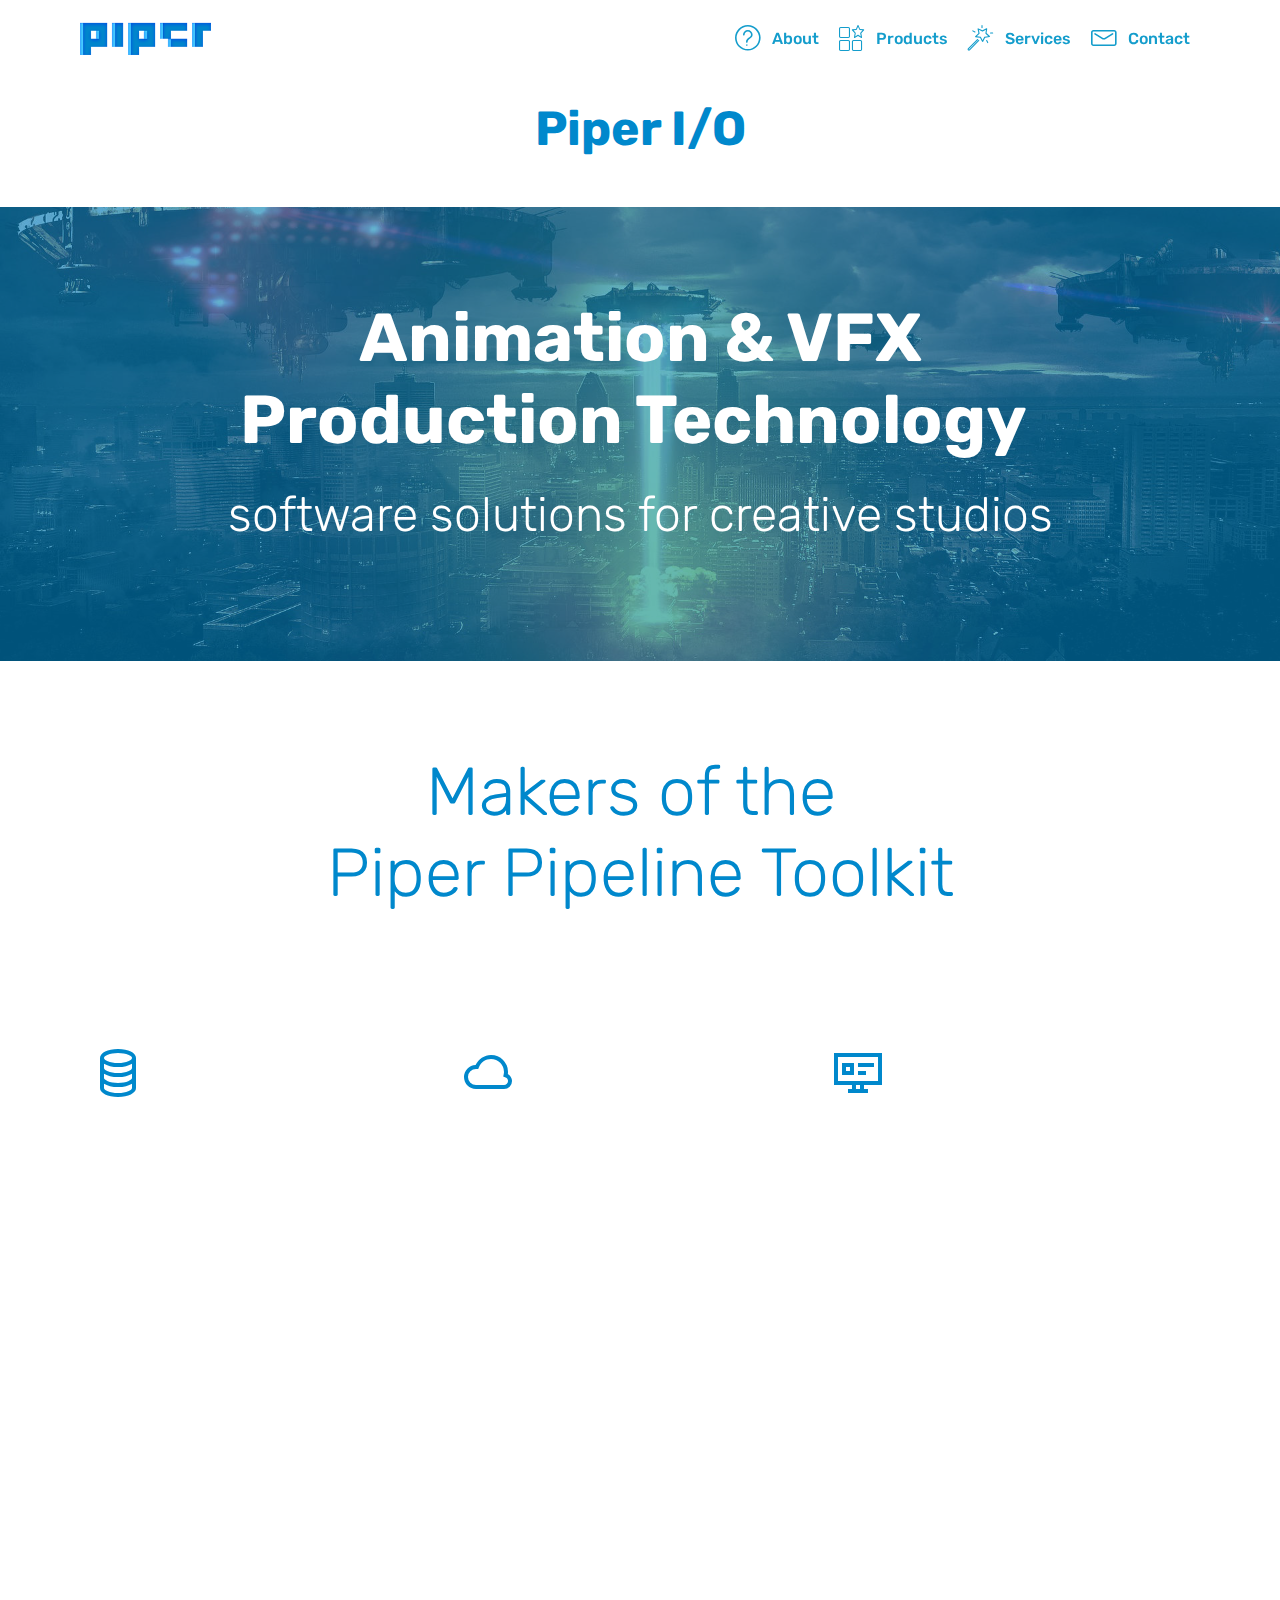
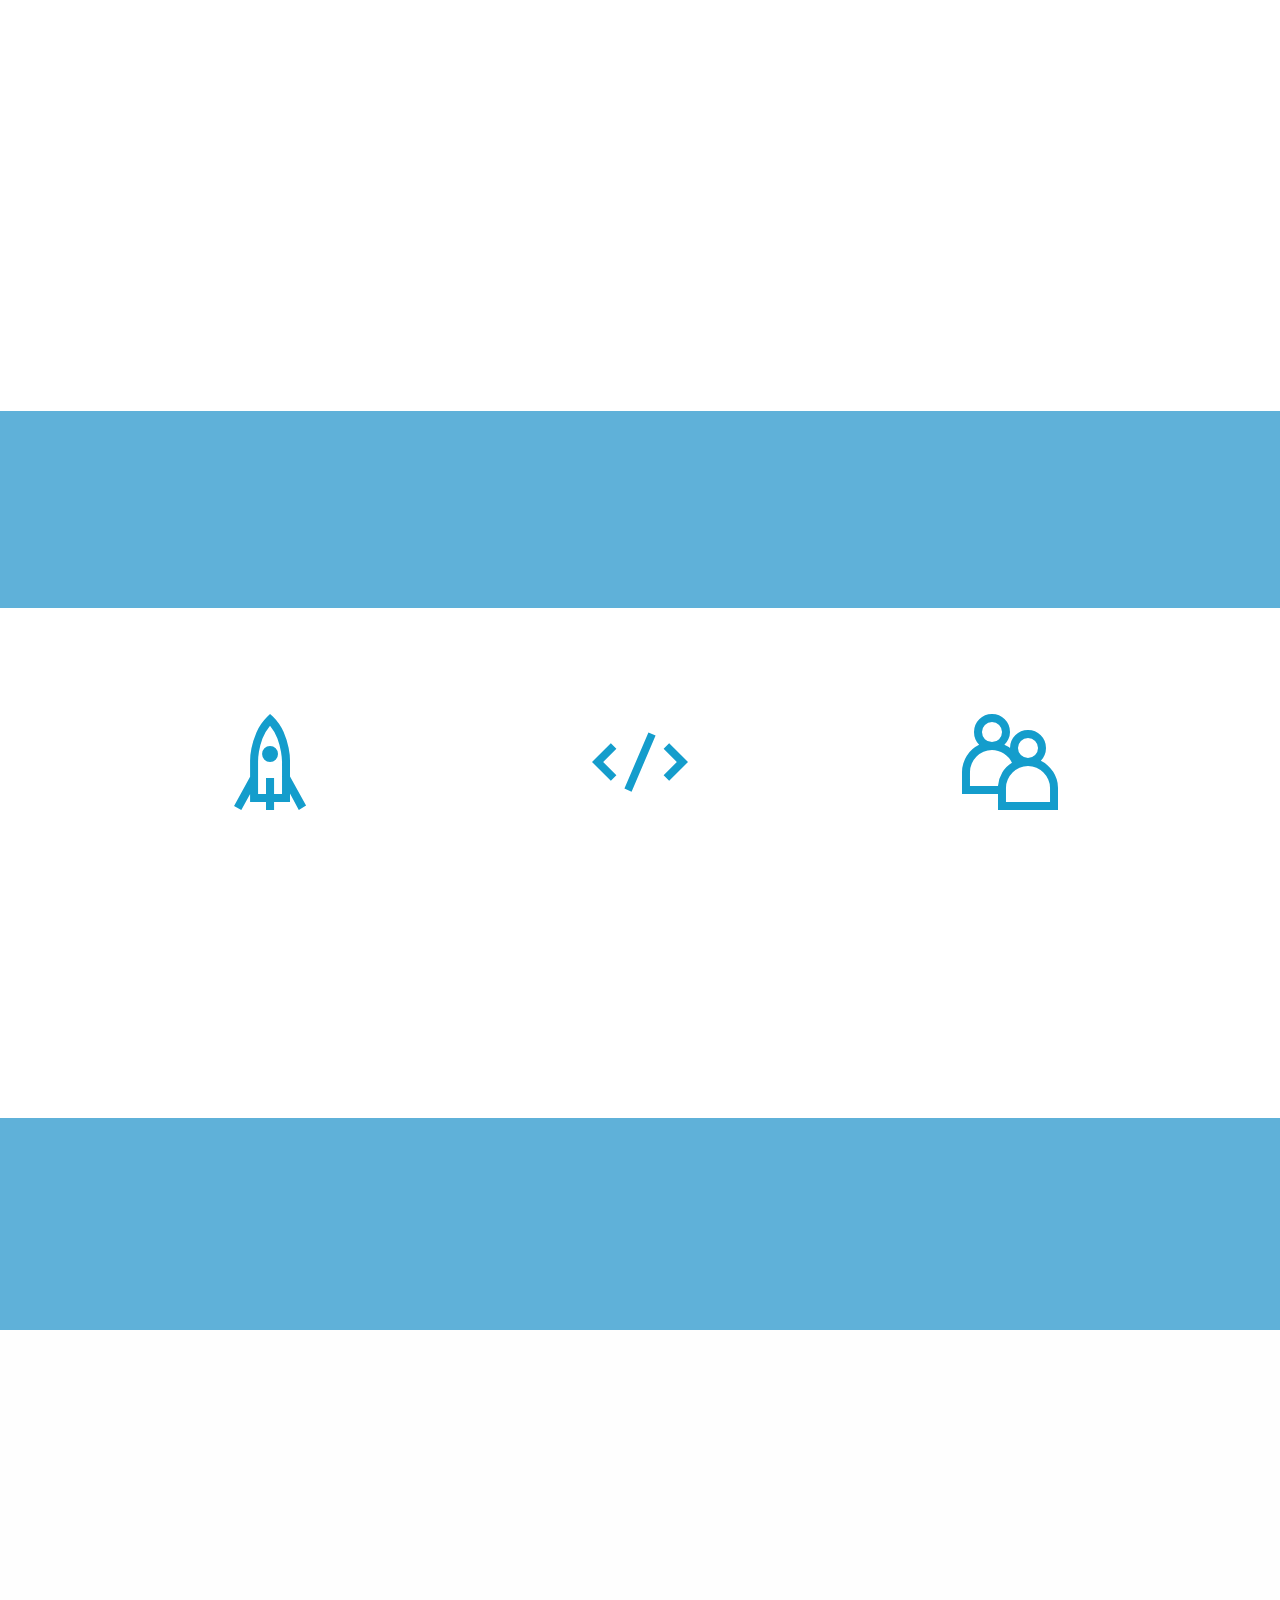
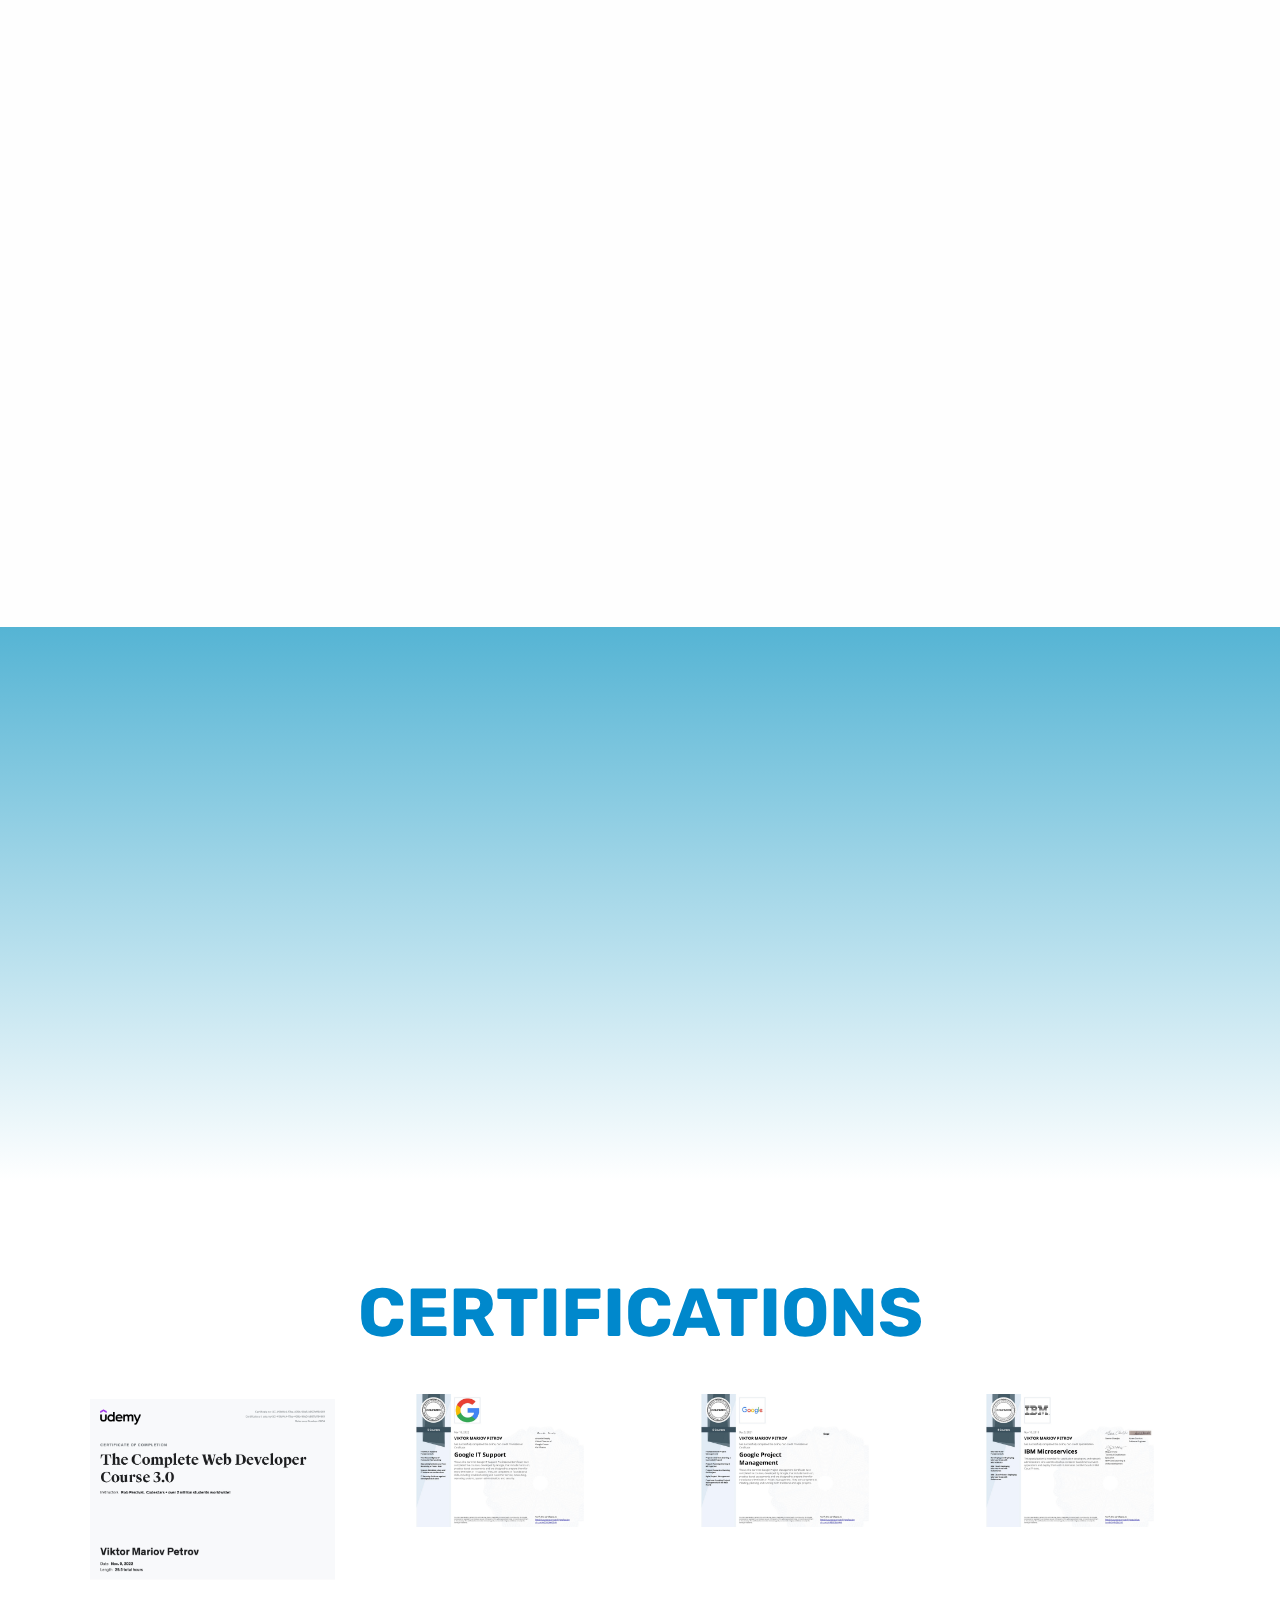
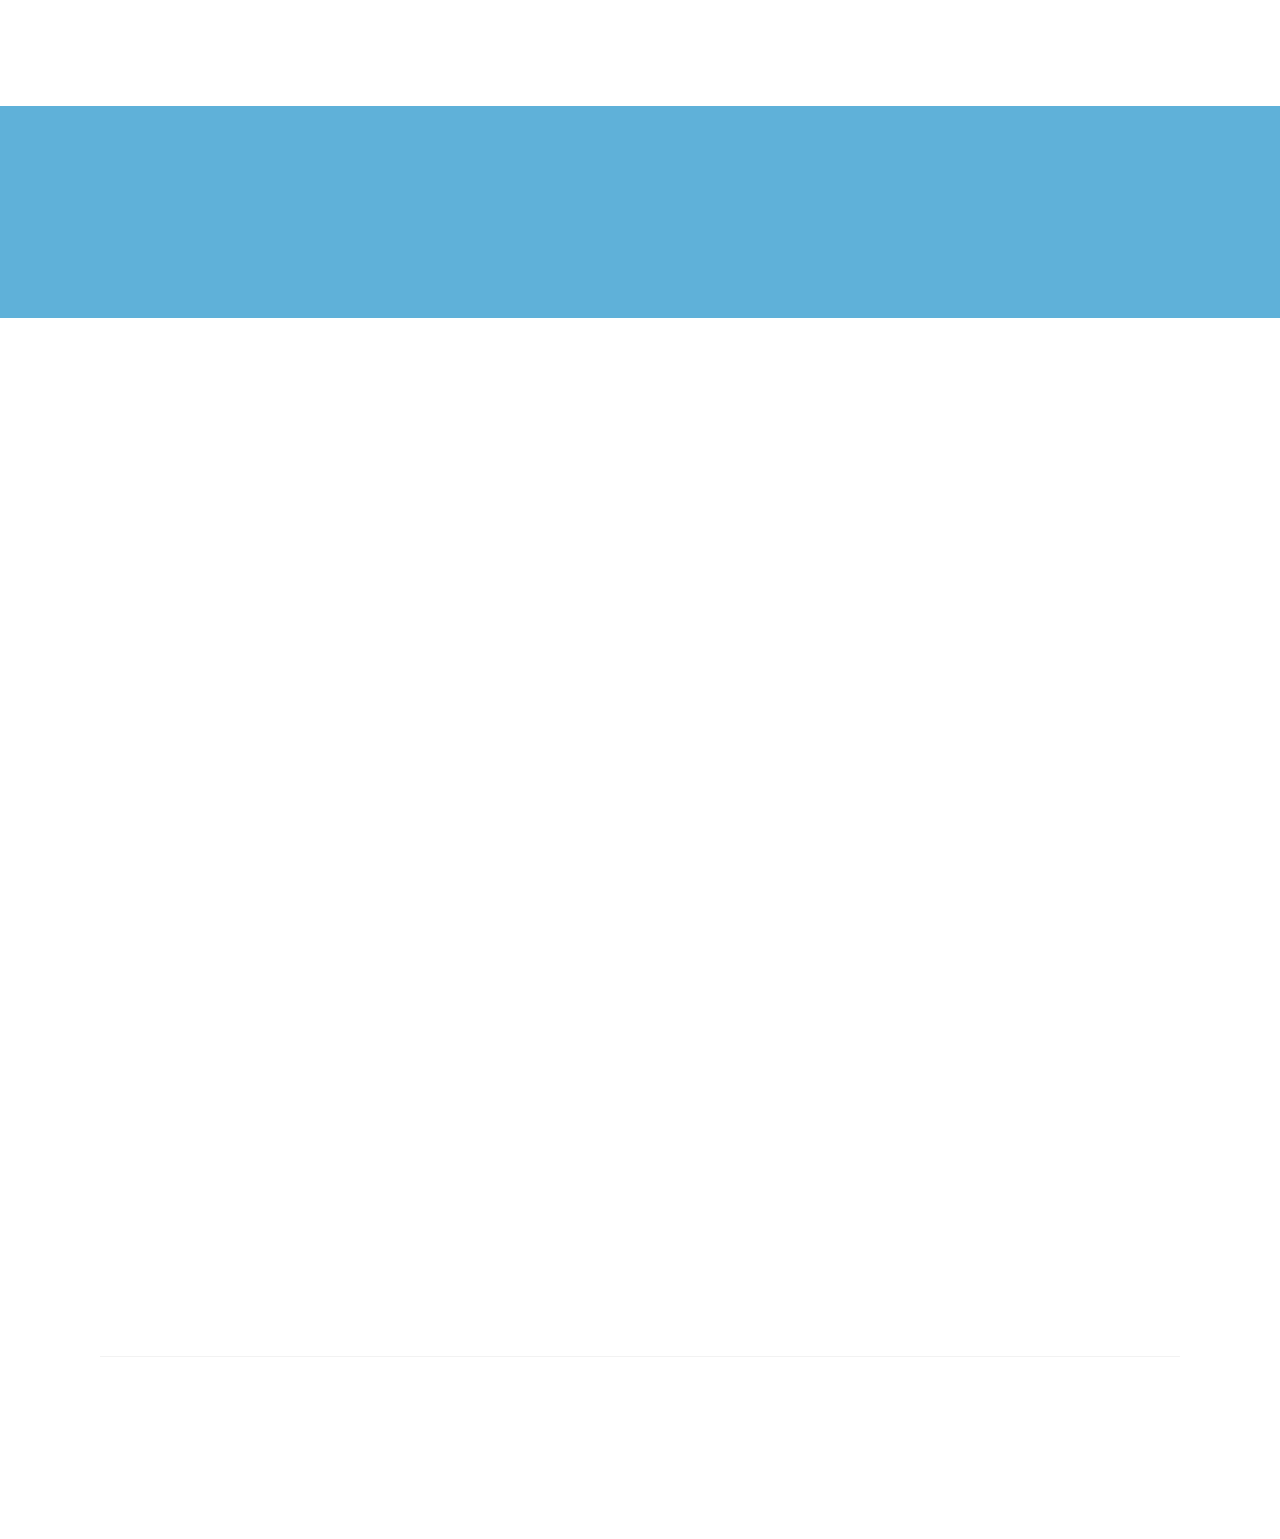
<file: index.html>
<!DOCTYPE html>
<html  >
<head>
  <!-- Site made with Mobirise Website Builder v5.9.18, https://mobirise.com -->
  <meta charset="UTF-8">
  <meta http-equiv="X-UA-Compatible" content="IE=edge">
  <meta name="generator" content="Mobirise v5.9.18, mobirise.com">
  <meta name="viewport" content="width=device-width, initial-scale=1, minimum-scale=1">
  <link rel="shortcut icon" href="assets/images/feb0d3c9-d029-4a39-be1f-331f98676b74-111x111.png" type="image/x-icon">
  <meta name="description" content="">
  
  
  <title>Home</title>
  <link rel="stylesheet" href="assets/web/assets/mobirise-icons/mobirise-icons.css">
  <link rel="stylesheet" href="assets/web/assets/mobirise-icons-bold/mobirise-icons-bold.css">
  <link rel="stylesheet" href="assets/web/assets/mobirise-icons2/mobirise2.css">
  <link rel="stylesheet" href="assets/bootstrap/css/bootstrap.min.css">
  <link rel="stylesheet" href="assets/bootstrap/css/bootstrap-grid.min.css">
  <link rel="stylesheet" href="assets/bootstrap/css/bootstrap-reboot.min.css">
  <link rel="stylesheet" href="assets/tether/tether.min.css">
  <link rel="stylesheet" href="assets/animatecss/animate.min.css">
  <link rel="stylesheet" href="assets/dropdown/css/style.css">
  <link rel="stylesheet" href="assets/socicon/css/styles.css">
  <link rel="stylesheet" href="assets/theme/css/style.css">
  <link rel="preload" href="https://fonts.googleapis.com/css?family=Rubik:300,400,500,600,700,800,900,300i,400i,500i,600i,700i,800i,900i&display=swap" as="style" onload="this.onload=null;this.rel='stylesheet'">
  <noscript><link rel="stylesheet" href="https://fonts.googleapis.com/css?family=Rubik:300,400,500,600,700,800,900,300i,400i,500i,600i,700i,800i,900i&display=swap"></noscript>
  <link rel="preload" as="style" href="assets/mobirise/css/mbr-additional.css?v=iEJN7j"><link rel="stylesheet" href="assets/mobirise/css/mbr-additional.css?v=iEJN7j" type="text/css">

  
  
  
</head>
<body>

<!-- Analytics -->
<!-- Global site tag (gtag.js) - Google Analytics -->
<script async src="https://www.googletagmanager.com/gtag/js?id=UA-59489746-4"></script>
<script>
  window.dataLayer = window.dataLayer || [];
  function gtag(){dataLayer.push(arguments);}
  gtag('js', new Date());

  gtag('config', 'UA-59489746-4');
</script>
<!-- /Analytics -->


  
  <section class="menu cid-qTkzRZLJNu" once="menu" id="menu1-0">

    

    <nav class="navbar navbar-expand beta-menu navbar-dropdown align-items-center navbar-fixed-top navbar-toggleable-sm bg-color transparent">
        <button class="navbar-toggler navbar-toggler-right" type="button" data-toggle="collapse" data-target="#navbarSupportedContent" aria-controls="navbarSupportedContent" aria-expanded="false" aria-label="Toggle navigation">
            <div class="hamburger">
                <span></span>
                <span></span>
                <span></span>
                <span></span>
            </div>
        </button>
        <div class="menu-logo">
            <div class="navbar-brand">
                <span class="navbar-logo">
                    
                         <img src="assets/images/logo-233x108.png" alt="Piper Pipeline Logo" title="Piper Pipeline" style="height: 3.8rem;">
                    
                </span>
                
            </div>
        </div>
        <div class="collapse navbar-collapse" id="navbarSupportedContent">
            <ul class="navbar-nav nav-dropdown nav-right" data-app-modern-menu="true"><li class="nav-item">
                    <a class="nav-link link text-primary display-4" href="index.html#features11-d"><span class="mbrib-question mbr-iconfont mbr-iconfont-btn"></span>
                        
                        About</a>
                </li><li class="nav-item"><a class="nav-link link text-primary display-4" href="index.html#features14-k"><span class="mbri-features mbr-iconfont mbr-iconfont-btn"></span>
                        Products</a></li><li class="nav-item"><a class="nav-link link text-primary display-4" href="index.html#content5-n"><span class="mbri-magic-stick mbr-iconfont mbr-iconfont-btn"></span>
                        
                        Services
                    </a></li>
                <li class="nav-item"><a class="nav-link link text-primary display-4" href="index.html#form1-d"><span class="mbrib-letter mbr-iconfont mbr-iconfont-btn"></span>Contact</a></li></ul>
            
        </div>
    </nav>
</section>

<section class="mbr-section content4 cid-rc6xgzzjxx" id="content4-7">

    

    <div class="container">
        <div class="media-container-row">
            <div class="title col-12 col-md-8">
                <h2 class="align-center pb-3 mbr-fonts-style display-2"><strong>Piper I/O</strong></h2>
                
                
            </div>
        </div>
    </div>
</section>

<section class="header1 cid-rll5jxskgc mbr-parallax-background" id="header1-9">

    

    <div class="mbr-overlay" style="opacity: 0.6; background-color: rgb(0, 136, 204);">
    </div>

    <div class="container">
        <div class="row justify-content-md-center">
            <div class="mbr-white col-md-10">
                <h1 class="mbr-section-title align-center mbr-bold pb-3 mbr-fonts-style display-1">Animation &amp; VFX Production Technology&nbsp;</h1>
                <h3 class="mbr-section-subtitle align-center mbr-light pb-3 mbr-fonts-style display-2">software solutions for creative studios</h3>
                
                
            </div>
        </div>
    </div>

</section>

<section class="features14 cid-rm0Bb9CcqV" id="features14-k">
    
    

    
    <div class="container align-center">
        <h2 class="mbr-section-title pb-3 mbr-fonts-style display-1">Makers of the&nbsp;<br>Piper Pipeline Toolkit</h2>
        <h3 class="mbr-section-subtitle pb-5 mbr-fonts-style display-5">Out-of-the-box CGI production tracking and data management software</h3>
        <div class="media-container-column">
            <div class="row justify-content-center">
                <div class="card p-4 col-12 col-md-6 col-lg-4">
                    <div class="media pb-3">
                        <div class="card-img align-self-center">
                            <span class="mbr-iconfont mobi-mbri-database mobi-mbri"></span>
                        </div>
                        <div class="media-body">
                            <h4 class="card-title py-2 align-left mbr-fonts-style display-5">
                                Piper Database</h4>
                        </div>
                    </div>                
                    <div class="card-box align-left">
                        <p class="mbr-text mbr-fonts-style display-7">The toolkit comes with a robust and flexible SQL database that serves as a well-organized and high-performance hub for all of your production data.</p>
                    </div>
                </div>

                <div class="card p-4 col-12 col-md-6 col-lg-4">
                <div class="media pb-3">
                    <div class="card-img align-self-center">
                        <span class="mbr-iconfont mobi-mbri-cloud mobi-mbri"></span>
                    </div>
                    <div class="media-body">
                        <h4 class="card-title py-2 align-left mbr-fonts-style display-5">
                                Piper Server</h4>
                    </div>
                </div>
                    <div class="card-box align-left">
                        <p class="mbr-text mbr-fonts-style display-7">The web application component of the toolkit allows you to interact with your production data and review your work through your web browser.</p>
                    </div>
                </div>

                <div class="card p-4 col-12 col-md-6 col-lg-4">
                <div class="media pb-3">
                    <div class="card-img align-self-center">
                        <span class="mbr-iconfont mobi-mbri-sites mobi-mbri"></span>
                    </div>
                    <div class="media-body">
                        <h4 class="card-title py-2 align-left mbr-fonts-style display-5">
                            Piper Client</h4>
                    </div>
                </div>
                    <div class="card-box align-left">
                        <p class="mbr-text mbr-fonts-style display-7">
                           The desktop application component of the toolkit gives you unified access to your production data while you work inside all supported DCC applications.</p>
                    </div>
                </div>

                
            </div>
            <div class="media-container-row image-row">
                <iframe width="1120" height="630" src="https://www.youtube.com/embed/NfXrZa5t5rY?si=6EQlSl9DWKFlb-vQ" title="YouTube video player" frameborder="0" allow="accelerometer; autoplay; clipboard-write; encrypted-media; gyroscope; picture-in-picture; web-share" referrerpolicy="strict-origin-when-cross-origin" allowfullscreen></iframe>
            </div>
        </div>
    </div>
</section>

<section class="mbr-section content5 cid-rm0FbOWjPo mbr-parallax-background" id="content5-n">

    

    <div class="mbr-overlay" style="opacity: 0.6; background-color: rgb(0, 136, 204);">
    </div>

    <div class="container">
        <div class="media-container-row">
            <div class="title col-12 col-md-8">
                <h2 class="align-center mbr-bold mbr-white pb-3 mbr-fonts-style display-1">WHAT WE DO</h2>
                
                
                
            </div>
        </div>
    </div>
</section>

<section class="features1 cid-rm0AIWCDG1" id="features1-j">
    
    

    
    <div class="container">
        <div class="media-container-row">

            <div class="card p-3 col-12 col-md-6 col-lg-4">
                <div class="card-img pb-3">
                    <span class="mbr-iconfont mobi-mbri-rocket mobi-mbri"></span>
                </div>
                <div class="card-box">
                    <h4 class="card-title py-3 mbr-fonts-style display-5">Pipeline &amp; Workflow&nbsp;<div>Consultancy</div></h4>
                    <p class="mbr-text mbr-fonts-style display-7">
                        Designing efficient workflows and robust pipelines to support creative projects of all sizes and boost studio growth.
                    </p>
                </div>
            </div>

            <div class="card p-3 col-12 col-md-6 col-lg-4">
                <div class="card-img pb-3">
                    <span class="mbr-iconfont mobi-mbri-code mobi-mbri"></span>
                </div>
                <div class="card-box">
                    <h4 class="card-title py-3 mbr-fonts-style display-5">Custom Software Development &amp; Support</h4>
                    <p class="mbr-text mbr-fonts-style display-7">&nbsp;Developing and maintaining bespoke software and scripted automation tools that fit your specifications and production needs.</p>
                </div>
            </div>

            <div class="card p-3 col-12 col-md-6 col-lg-4">
                <div class="card-img pb-3">
                    <span class="mbr-iconfont mobi-mbri-users mobi-mbri"></span>
                </div>
                <div class="card-box">
                    <h4 class="card-title py-3 mbr-fonts-style display-5">Coaching, Mentoring &amp; Code Review</h4>
                    <p class="mbr-text mbr-fonts-style display-7">
                        Supporting students and young professionals looking to get into the industry and/or improve their skillset and knowledge.</p>
                </div>
            </div>

            

        </div>

    </div>

</section>

<section class="mbr-section content5 cid-rm0O1Qe2kN mbr-parallax-background" id="content5-p">

    

    <div class="mbr-overlay" style="opacity: 0.6; background-color: rgb(0, 136, 204);">
    </div>

    <div class="container">
        <div class="media-container-row">
            <div class="title col-12 col-md-8">
                <h2 class="align-center mbr-bold mbr-white pb-3 mbr-fonts-style display-1">
                    WHO WE ARE</h2>
                
                
                
            </div>
        </div>
    </div>
</section>

<section class="features11 cid-rm06vMFKnA mbr-parallax-background" id="features11-d">

    

    <div class="mbr-overlay" style="opacity: 0.9; background-color: rgb(255, 255, 255);">
    </div>

    <div class="container">   
        <div class="col-md-12">
            <div class="media-container-row">
                <div class="mbr-figure" style="width: 50%;">
                    <img src="assets/images/viktor-petrov-952x1310.jpg" alt="Viktor Petrov, Piper I/O Founder &amp; Developer" title="VFX and animation pipeline software developer and consultant">
                </div>
                <div class=" align-left aside-content">
                    <h2 class="mbr-title pt-2 mbr-fonts-style display-2">
                        Hello there!</h2>
                    <div class="mbr-section-text">
                        <p class="mbr-text mb-5 pt-3 mbr-light mbr-fonts-style display-7">Piper I/O is a boutique software development and consulting company founded by me, Viktor Petrov. With over a decade of industry experience, I have had the great privilege of working on <a href="https://www.imdb.com/name/nm6634405/" class="text-primary" target="_blank">numerous films, TV shows, and multimedia projects</a>.<br><br>Starting out as a CG artist, I transitioned into a technical director and eventually a pipeline supervisor. <a href="https://www.linkedin.com/in/viktor-petrov-02058762/" class="text-primary" target="_blank">Working at leading VFX and animation studios worldwide</a> has given me unique insight into collaboration across both creative and technical departments, and developing efficient workflows and tools to help media production teams of all sizes and budgets achieve outstanding results.<br><br>With my experience working on Oscar-nominated and Emmy-winning projects and know-how from some of the best creative powerhouses out there, I have distilled my pipeline development skills and expertise into the services offered by Piper I/O. My aim is to support you with the technical heavy lifting in CGI production so that you can focus on creating outstanding art and completing your next project on time and on budget.<br><br><a href="https://www.linkedin.com/in/viktor-petrov-02058762/" target="_blank">Find out more</a> or&nbsp;<a href="index.html#form1-d">get in touch</a>!<br><br>Thank you for your time and interest - <strong>Viktor @ Piper I/O</strong>"<br></p>
                    </div>

                    
                </div>
            </div>
        </div> 
    </div>          
</section>

<section class="clients cid-uwnK9I13Fc" data-interval="false" id="clients-d">
      

    
        <div class="container mb-5">
            <div class="media-container-row">
                <div class="col-12 align-center">
                    <h2 class="mbr-section-title pb-3 mbr-fonts-style display-1"><strong>
                        OUR CLIENTS</strong></h2>
                    <h3 class="mbr-section-subtitle mbr-light mbr-fonts-style display-5"></h3>
                </div>
            </div>
        </div>

    <div class="container">
        <div class="carousel slide" role="listbox" data-pause="true" data-keyboard="false" data-ride="carousel" data-interval="5000">
            <div class="carousel-inner" data-visible="6">
                
                
                
                
                
            <div class="carousel-item ">
                    <div class="media-container-row">
                        <div class="col-md-12">
                            <div class="wrap-img ">
                                <a href="https://mcnproductions.co.uk/" target="_blank"><img src="assets/images/mcn-documentation-logo-e1383945372210-300x161.png" class="img-responsive clients-img" alt=""></a>
                            </div>
                        </div>
                    </div>
                </div><div class="carousel-item ">
                    <div class="media-container-row">
                        <div class="col-md-12">
                            <div class="wrap-img ">
                                <a href="https://lego.com/" target="_blank"><img src="assets/images/lego-logo.svg-240x240.png" class="img-responsive clients-img" alt=""></a>
                            </div>
                        </div>
                    </div>
                </div><div class="carousel-item ">
                    <div class="media-container-row">
                        <div class="col-md-12">
                            <div class="wrap-img ">
                                <a href="https://www.stellarcreativelab.com/"><img src="assets/images/stellarcreativelablogow-1.webp" class="img-responsive clients-img" alt=""></a>
                            </div>
                        </div>
                    </div>
                </div><div class="carousel-item ">
                    <div class="media-container-row">
                        <div class="col-md-12">
                            <div class="wrap-img ">
                                <a href="https://www.stardusteffects.no/" target="_blank"><img src="assets/images/97bb58-da48eda9a9014239b7abb94a3971a59amv2-1200x1200.png" class="img-responsive clients-img" alt=""></a>
                            </div>
                        </div>
                    </div>
                </div><div class="carousel-item ">
                    <div class="media-container-row">
                        <div class="col-md-12">
                            <div class="wrap-img ">
                                <a href="https://www.chinafilm.com/" target="_blank"><img src="assets/images/china-film-group-corporation-logo-media-classification-1.webp" class="img-responsive clients-img" alt=""></a>
                            </div>
                        </div>
                    </div>
                </div></div>
            <div class="carousel-controls">
                <a data-app-prevent-settings="" class="carousel-control carousel-control-prev" role="button" data-slide="prev">
                    <span aria-hidden="true" class="mbri-left mbr-iconfont"></span>
                    <span class="sr-only">Previous</span>
                </a>
                <a data-app-prevent-settings="" class="carousel-control carousel-control-next" role="button" data-slide="next">
                    <span aria-hidden="true" class="mbri-right mbr-iconfont"></span>
                    <span class="sr-only">Next</span>
                </a>
            </div>
        </div>
    </div>
</section>

<section class="mbr-gallery gallery5 cid-uwnGCxHKst" id="gallery5-c">

    

    

    <div class="container">
        <h3 class="mbr-section-title align-center mbr-fonts-style display-1"><strong>
            CERTIFICATIONS</strong></h3>
        <h4 class="mbr-section-subtitle align-center pb-4 mbr-fonts-style display-5"></h4>
        <div class="row mbr-gallery" data-toggle="modal" data-target="#Modal">
            <div class="col-sm-6 col-md-4 col-lg-3 item gallery-image">
                <div class="item-wrapper" data-bs-toggle="modal">
                    <a href="https://www.udemy.com/certificate/UC-410bf4c4-f7be-409b-90a5-b997bff64901/" target="_blank"><img class="w-100" src="assets/images/UC-410bf4c4-f7be-409b-90a5-b997bff64901.jpg" alt="" data-slide-to="0" data-bs-slide-to="0"></a>
                </div>
            </div>
            <div class="col-sm-6 col-md-4 col-lg-3 item gallery-image">
                <div class="item-wrapper" data-bs-toggle="modal">
                    <a href="https://www.coursera.org/account/accomplishments/professional-cert/KYZ5B2KWED9K" target="_blank"><img class="w-100" src="assets/images/CERTIFICATE_LANDING_PAGE_GOOGLE_IT.jpeg" alt="" data-slide-to="1" data-bs-slide-to="1"></a>
                </div>
            </div>
            <div class="col-sm-6 col-md-4 col-lg-3 item gallery-image">
                <div class="item-wrapper" data-bs-toggle="modal">
                    <a href="https://www.coursera.org/account/accomplishments/professional-cert/UHREGD8LMJN6" target="_blank"><img class="w-100" src="assets/images/CERTIFICATE_LANDING_PAGE_GOOGLE_PM.jpeg" alt="" data-slide-to="2" data-bs-slide-to="2"></a>
                </div>
            </div>
            <div class="col-sm-6 col-md-4 col-lg-3 item gallery-image">
                <div class="item-wrapper" data-bs-toggle="modal">
                    <a href="https://www.coursera.org/account/accomplishments/specialization/8V5QRY28L5XB" target="_blank"><img class="w-100" src="assets/images/CERTIFICATE_LANDING_PAGE_IBM.jpeg" alt="" data-slide-to="3" data-bs-slide-to="3"></a>
                </div>
            </div>
        </div>

        <div class="modal mbr-slider fade" tabindex="-1" role="dialog" aria-hidden="true" id="Modal">
            <div class="modal-dialog" role="document">
                <div class="modal-content">
                    <div class="modal-body">
                        <div class="carousel slide" data-ride="carousel" id="lb-">
                            <div class="carousel-inner">
                                <div class="carousel-item active">
                                    <img class="d-block w-100" src="assets/images/uc-410bf4c4-f7be-409b-90a5-b997bff64901-510x379.jpg" alt="">
                                </div>
                                <div class="carousel-item">
                                    <img class="d-block w-100" src="assets/images/certificate-landing-pagekyz5b2kwed9k-510x267.jpg" alt="">
                                </div>
                                <div class="carousel-item">
                                    <img class="d-block w-100" src="assets/images/certificate-landing-pageuhregd8lmjn6-510x267.jpg" alt="">
                                </div>
                                <div class="carousel-item">
                                    <img class="d-block w-100" src="assets/images/certificate-landing-page8v5qry28l5xb-510x267.jpg" alt="">
                                </div>
                            </div>
                            <ol class="carousel-indicators">
                                <li data-slide-to="0" class="active" data-target="#lb-" data-bs-slide-to="0"></li>
                                <li data-slide-to="1" data-target="#lb-" data-bs-slide-to="1"></li>
                                <li data-slide-to="2" data-target="#lb-" data-bs-slide-to="2"></li>
                                <li data-slide-to="3" data-target="#lb-" data-bs-slide-to="3"></li>
                            </ol>
                            <a role="button" href="" class="close" data-dismiss="modal" aria-label="Close">
                            </a>
                            <a class="carousel-control-prev carousel-control" role="button" data-slide="prev" href="#lb-">
                                <span class="mbri-left mbr-iconfont" aria-hidden="true"></span>
                                <span class="sr-only">Previous</span>
                            </a>
                            <a class="carousel-control-next carousel-control" role="button" data-slide="next" href="#lb-">
                                <span class="mbri-right mbr-iconfont" aria-hidden="true"></span>
                                <span class="sr-only">Next</span>
                            </a>
                        </div>
                    </div>
                </div>
            </div>
        </div>
    </div>
</section>

<section class="mbr-section content5 cid-rm0Oiyw9W6 mbr-parallax-background" id="content5-q">

    

    <div class="mbr-overlay" style="opacity: 0.6; background-color: rgb(0, 136, 204);">
    </div>

    <div class="container">
        <div class="media-container-row">
            <div class="title col-12 col-md-8">
                <h2 class="align-center mbr-bold mbr-white pb-3 mbr-fonts-style display-1">ASK FOR A QUOTE</h2>
                
                
                
            </div>
        </div>
    </div>
</section>

<section class="mbr-section form1 cid-rll8lzV1lt" id="form1-d">

    

    
    <div class="container">
        <div class="row justify-content-center">
            <div class="title col-12 col-lg-8">
                <h2 class="mbr-section-title align-center pb-3 mbr-fonts-style display-2">
                    Get in touch</h2>
                <h3 class="mbr-section-subtitle align-center mbr-light pb-3 mbr-fonts-style display-5">Reach out about quotetions or queries</h3>
            </div>
        </div>
    </div>
    <div class="container">
        <div class="row justify-content-center">
            <div class="media-container-column col-lg-8" data-form-type="formoid">
                    <div data-form-alert="" hidden="">Thanks for getting in touch!</div>
            
                    <form class="mbr-form" action="https://mobirise.eu/" method="post" data-form-title="Mobirise Form"><input type="hidden" name="email" data-form-email="true" value="6cbRCkDC+uFd/F2CawP6u4o+iQVL26qwuy8DeB5dIevd+VsKLueBUyvhA8L7HYMy30rt8d+GTlZtAcFMDHJoub6jHUABJrbk68yqiahChn0mAYKhlbHQeR1vKRSHaWEI">
                        <div class="row row-sm-offset">
                            <div class="col-md-4 multi-horizontal" data-for="name">
                                <div class="form-group">
                                    <label class="form-control-label mbr-fonts-style display-7" for="name-form1-d">Name</label>
                                    <input type="text" class="form-control" name="name" data-form-field="Name" required="" id="name-form1-d">
                                </div>
                            </div>
                            <div class="col-md-4 multi-horizontal" data-for="email">
                                <div class="form-group">
                                    <label class="form-control-label mbr-fonts-style display-7" for="email-form1-d">Email</label>
                                    <input type="email" class="form-control" name="email" data-form-field="Email" required="" id="email-form1-d">
                                </div>
                            </div>
                            
                        </div>
                        <div class="form-group" data-for="message">
                            <label class="form-control-label mbr-fonts-style display-7" for="message-form1-d">Message</label>
                            <textarea type="text" class="form-control" name="message" rows="7" data-form-field="Message" id="message-form1-d"></textarea>
                        </div>
            
                        <span class="input-group-btn"><button href="" type="submit" class="btn btn-primary btn-form display-4">Send</button></span>
                    </form>
            </div>
        </div>
    </div>
</section>

<section class="footer3 cid-rlZRCJgOVu" id="footer3-b">

    

    

    <div class="container">
        <div class="media-container-row content">
            <div class="col-md-2 col-sm-4">
                <div class="mb-3 img-logo">
                    <img src="assets/images/piper-io-780x192.png" alt="Piper I/O Logo" title="Piper I/O EOOD">
                </div>
                <p class="mbr-fonts-style foot-logo display-7"></p>
            </div>
            <div class="col-md-3 col-sm-4">
                <p class="mb-4 mbr-fonts-style foot-title display-7"></p>
                <p class="mbr-text mbr-links-column mbr-fonts-style display-7"></p>
            </div>
            <div class="col-md-3 col-sm-4">
                <p class="mb-4 mbr-fonts-style foot-title display-7"><strong>
                    CONTACTS</strong></p>
                <p class="mbr-text mbr-fonts-style mbr-links-column display-7"><a href="mailto:piperio@protonmail.com" class="text-primary">piperio@protonmail.com</a><br><br>🇪🇺 Based in Varna, Bulgaria 🇧🇬<a href="mailto:piperio@protonmail.com" class="text-primary"><br></a></p>
            </div>
            <div class="col-md-4 col-sm-12">
                <p class="mb-4 mbr-fonts-style foot-title display-7"><strong>
                    SUBSCRIBE
                </strong></p>
                <p class="mbr-text form-text mbr-fonts-style display-7">
                    Get news about our products and services:</p>
                <div class="media-container-column" data-form-type="formoid">
                    <div data-form-alert="" hidden="" class="align-center">Thanks for subscribing!</div>

                    <form class="form-inline" action="https://mobirise.eu/" method="post" data-verified="piperio@protonmail.com" data-form-title="Mobirise Form">
                        <input type="hidden" value="pXDCqZV172q8/JKNC8KlUkckq+jJQu6SMkh0p2ALR7jvu0peHP6juuMmgPDxNrApnZCYRwHv6q8jHPuVMTqDSAh4T2tLm22zrPBKsUIaYBX8XkRZrnm+MMQiLJ8DlcN9" data-form-email="true">
                        <div class="form-group">
                            <input type="email" class="form-control input-sm input-inverse my-2" name="email" required="" data-form-field="Email" placeholder="Email" id="email-footer3-b">
                        </div>
                        <div class="input-group-btn m-2"><button href="" class="btn btn-primary display-4" type="submit" role="button">Subscribe</button></div>
                    </form>
                </div>

            </div>
        </div>
        <div class="footer-lower">
            <div class="media-container-row">
                <div class="col-sm-12">
                    <hr>
                </div>
            </div>
            <div class="media-container-row">
                <div class="col-sm-6 copyright">
                    <p class="mbr-text mbr-fonts-style display-7">
                        © 2024&nbsp;<strong>Piper I/O EOOD</strong> - All Rights Reserved
                    </p>
                </div>
                <div class="col-md-6">
                    <div class="social-list align-right">
                        <div class="soc-item">
                            <a href="https://www.linkedin.com/in/viktor-petrov-02058762/" target="_blank">
                                <span class="mbr-iconfont mbr-iconfont-social socicon-linkedin socicon"></span>
                            </a>
                        </div>
                        <div class="soc-item">
                            <a href="https://www.youtube.com/@piperio1694" target="_blank">
                                <span class="mbr-iconfont mbr-iconfont-social socicon-youtube socicon"></span>
                            </a>
                        </div>
                        <div class="soc-item">
                            <a href="https://www.imdb.com/name/nm6634405/" target="_blank">
                                <span class="mbr-iconfont mbr-iconfont-social socicon-imdb socicon"></span>
                            </a>
                        </div>
                        <div class="soc-item">
                            <a href="https://gitlab.com/vikmpetrov" target="_blank">
                                <span class="mbr-iconfont mbr-iconfont-social socicon-gitlab socicon"></span>
                            </a>
                        </div>
                        <div class="soc-item">
                            <a href="https://github.com/vikmpetrov" target="_blank">
                                <span class="mbr-iconfont mbr-iconfont-social socicon-github socicon"></span>
                            </a>
                        </div>
                        
                    </div>
                </div>
            </div>
        </div>
    </div>
</section>
<section class="display-7" style="padding: 0;align-items: center;justify-content: center;flex-wrap: wrap;  background-color:#ffffff;  align-content: center;display: flex;position: relative;height: 4rem;"><a href="https://mobiri.se/1693970" style="flex: 1 1;height: 4rem;position: absolute;width: 100%;z-index: 1;"><img alt="" style="height: 4rem;" src="[data-uri]"></a><p style="margin: 0;text-align: center;" class="display-7">&#8204;</p><a style="z-index:1" href="https://mobirise.com/builder/no-code-website-builder.html"></a></section><script src="assets/popper/popper.min.js"></script>  <script src="assets/web/assets/jquery/jquery.min.js"></script>  <script src="assets/bootstrap/js/bootstrap.min.js"></script>  <script src="assets/tether/tether.min.js"></script>  <script src="assets/smoothscroll/smooth-scroll.js"></script>  <script src="assets/viewportchecker/jquery.viewportchecker.js"></script>  <script src="assets/dropdown/js/nav-dropdown.js"></script>  <script src="assets/dropdown/js/navbar-dropdown.js"></script>  <script src="assets/touchswipe/jquery.touch-swipe.min.js"></script>  <script src="assets/parallax/jarallax.min.js"></script>  <script src="assets/bootstrapcarouselswipe/bootstrap-carousel-swipe.js"></script>  <script src="assets/mbr-clients-slider/mbr-clients-slider.js"></script>  <script src="assets/theme/js/script.js"></script>  <script src="assets/formoid/formoid.min.js"></script>  
  
  
  <input name="animation" type="hidden">
  </body>
</html>
</file>
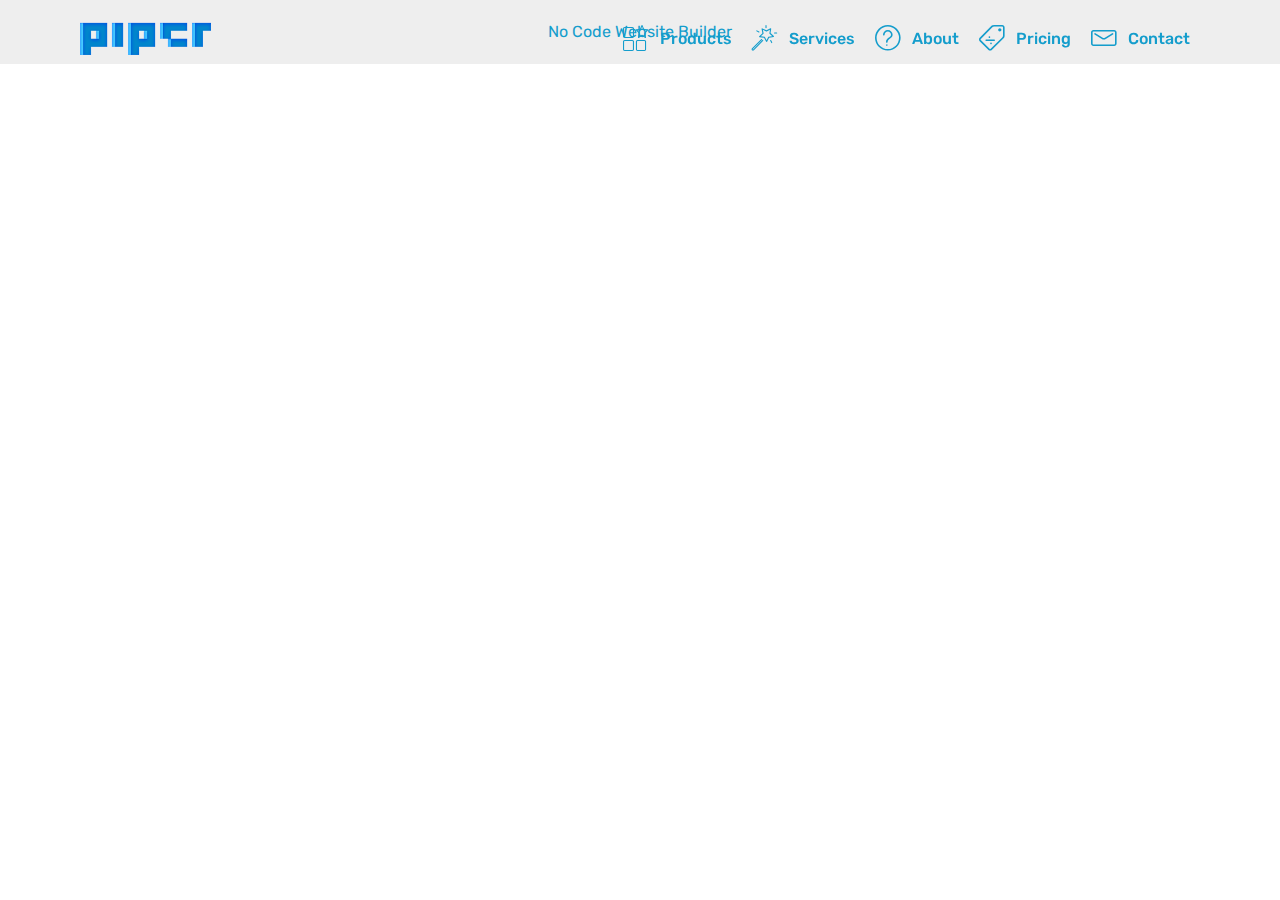
<file: page1.html>
<!DOCTYPE html>
<html  >
<head>
  <!-- Site made with Mobirise Website Builder v5.9.18, https://mobirise.com -->
  <meta charset="UTF-8">
  <meta http-equiv="X-UA-Compatible" content="IE=edge">
  <meta name="generator" content="Mobirise v5.9.18, mobirise.com">
  <meta name="viewport" content="width=device-width, initial-scale=1, minimum-scale=1">
  <link rel="shortcut icon" href="assets/images/feb0d3c9-d029-4a39-be1f-331f98676b74-111x111.png" type="image/x-icon">
  <meta name="description" content="Web Site Builder Description">
  
  
  <title>About</title>
  <link rel="stylesheet" href="assets/web/assets/mobirise-icons/mobirise-icons.css">
  <link rel="stylesheet" href="assets/web/assets/mobirise-icons-bold/mobirise-icons-bold.css">
  <link rel="stylesheet" href="assets/bootstrap/css/bootstrap.min.css">
  <link rel="stylesheet" href="assets/bootstrap/css/bootstrap-grid.min.css">
  <link rel="stylesheet" href="assets/bootstrap/css/bootstrap-reboot.min.css">
  <link rel="stylesheet" href="assets/tether/tether.min.css">
  <link rel="stylesheet" href="assets/animatecss/animate.min.css">
  <link rel="stylesheet" href="assets/dropdown/css/style.css">
  <link rel="stylesheet" href="assets/theme/css/style.css">
  <link rel="preload" href="https://fonts.googleapis.com/css?family=Rubik:300,400,500,600,700,800,900,300i,400i,500i,600i,700i,800i,900i&display=swap" as="style" onload="this.onload=null;this.rel='stylesheet'">
  <noscript><link rel="stylesheet" href="https://fonts.googleapis.com/css?family=Rubik:300,400,500,600,700,800,900,300i,400i,500i,600i,700i,800i,900i&display=swap"></noscript>
  <link rel="preload" as="style" href="assets/mobirise/css/mbr-additional.css?v=FwPm4j"><link rel="stylesheet" href="assets/mobirise/css/mbr-additional.css?v=FwPm4j" type="text/css">

  
  
  
</head>
<body>

<!-- Analytics -->
<!-- Global site tag (gtag.js) - Google Analytics -->
<script async src="https://www.googletagmanager.com/gtag/js?id=UA-59489746-4"></script>
<script>
  window.dataLayer = window.dataLayer || [];
  function gtag(){dataLayer.push(arguments);}
  gtag('js', new Date());

  gtag('config', 'UA-59489746-4');
</script>
<!-- /Analytics -->


  
  <section class="menu cid-qTkzRZLJNu" once="menu" id="menu1-8">

    

    <nav class="navbar navbar-expand beta-menu navbar-dropdown align-items-center navbar-fixed-top navbar-toggleable-sm bg-color transparent">
        <button class="navbar-toggler navbar-toggler-right" type="button" data-toggle="collapse" data-target="#navbarSupportedContent" aria-controls="navbarSupportedContent" aria-expanded="false" aria-label="Toggle navigation">
            <div class="hamburger">
                <span></span>
                <span></span>
                <span></span>
                <span></span>
            </div>
        </button>
        <div class="menu-logo">
            <div class="navbar-brand">
                <span class="navbar-logo">
                    
                         <img src="assets/images/logo-233x108.png" alt="Mobirise" title="" style="height: 3.8rem;">
                    
                </span>
                
            </div>
        </div>
        <div class="collapse navbar-collapse" id="navbarSupportedContent">
            <ul class="navbar-nav nav-dropdown nav-right" data-app-modern-menu="true"><li class="nav-item"><a class="nav-link link text-primary display-4" href="index.html#features14-k"><span class="mbri-features mbr-iconfont mbr-iconfont-btn"></span>
                        Products</a></li><li class="nav-item"><a class="nav-link link text-primary display-4" href="index.html#content5-n"><span class="mbri-magic-stick mbr-iconfont mbr-iconfont-btn"></span>
                        
                        Services
                    </a></li>
                <li class="nav-item">
                    <a class="nav-link link text-primary display-4" href="index.html#features11-d"><span class="mbrib-question mbr-iconfont mbr-iconfont-btn"></span>
                        
                        About</a>
                </li><li class="nav-item"><a class="nav-link link text-primary display-4" href="index.html#content5-q"><span class="mbrib-sale mbr-iconfont mbr-iconfont-btn"></span>
                        Pricing</a></li><li class="nav-item"><a class="nav-link link text-primary display-4" href="index.html#form1-d"><span class="mbrib-letter mbr-iconfont mbr-iconfont-btn"></span>Contact</a></li></ul>
            
        </div>
    </nav>
</section><section class="display-7" style="padding: 0;align-items: center;justify-content: center;flex-wrap: wrap;    align-content: center;display: flex;position: relative;height: 4rem;"><a href="https://mobiri.se/1693970" style="flex: 1 1;height: 4rem;position: absolute;width: 100%;z-index: 1;"><img alt="" style="height: 4rem;" src="[data-uri]"></a><p style="margin: 0;text-align: center;" class="display-7">&#8204;</p><a style="z-index:1" href="https://mobirise.com/builder/no-code-website-builder.html">No Code Website Builder</a></section><script src="assets/popper/popper.min.js"></script>  <script src="assets/web/assets/jquery/jquery.min.js"></script>  <script src="assets/bootstrap/js/bootstrap.min.js"></script>  <script src="assets/tether/tether.min.js"></script>  <script src="assets/smoothscroll/smooth-scroll.js"></script>  <script src="assets/viewportchecker/jquery.viewportchecker.js"></script>  <script src="assets/dropdown/js/nav-dropdown.js"></script>  <script src="assets/dropdown/js/navbar-dropdown.js"></script>  <script src="assets/touchswipe/jquery.touch-swipe.min.js"></script>  <script src="assets/theme/js/script.js"></script>  
  
  
  <input name="animation" type="hidden">
  </body>
</html>
</file>
<file: assets/web/assets/mobirise-icons/mobirise-icons.css>
@font-face {
  font-family: 'MobiriseIcons';
  src:  url('mobirise-icons.eot?spat4u');
  src:  url('mobirise-icons.eot?spat4u#iefix') format('embedded-opentype'),
    url('mobirise-icons.ttf?spat4u') format('truetype'),
    url('mobirise-icons.woff?spat4u') format('woff'),
    url('mobirise-icons.svg?spat4u#MobiriseIcons') format('svg');
  font-weight: normal;
  font-style: normal;
  font-display: swap;
}

[class^="mbri-"], [class*=" mbri-"] {
  /* use !important to prevent issues with browser extensions that change fonts */
  font-family: MobiriseIcons !important;
  speak: none;
  font-style: normal;
  font-weight: normal;
  font-variant: normal;
  text-transform: none;
  line-height: 1;

  /* Better Font Rendering =========== */
  -webkit-font-smoothing: antialiased;
  -moz-osx-font-smoothing: grayscale;
}

.mbri-add-submenu:before {
  content: "\e900";
}
.mbri-alert:before {
  content: "\e901";
}
.mbri-align-center:before {
  content: "\e902";
}
.mbri-align-justify:before {
  content: "\e903";
}
.mbri-align-left:before {
  content: "\e904";
}
.mbri-align-right:before {
  content: "\e905";
}
.mbri-android:before {
  content: "\e906";
}
.mbri-apple:before {
  content: "\e907";
}
.mbri-arrow-down:before {
  content: "\e908";
}
.mbri-arrow-next:before {
  content: "\e909";
}
.mbri-arrow-prev:before {
  content: "\e90a";
}
.mbri-arrow-up:before {
  content: "\e90b";
}
.mbri-bold:before {
  content: "\e90c";
}
.mbri-bookmark:before {
  content: "\e90d";
}
.mbri-bootstrap:before {
  content: "\e90e";
}
.mbri-briefcase:before {
  content: "\e90f";
}
.mbri-browse:before {
  content: "\e910";
}
.mbri-bulleted-list:before {
  content: "\e911";
}
.mbri-calendar:before {
  content: "\e912";
}
.mbri-camera:before {
  content: "\e913";
}
.mbri-cart-add:before {
  content: "\e914";
}
.mbri-cart-full:before {
  content: "\e915";
}
.mbri-cash:before {
  content: "\e916";
}
.mbri-change-style:before {
  content: "\e917";
}
.mbri-chat:before {
  content: "\e918";
}
.mbri-clock:before {
  content: "\e919";
}
.mbri-close:before {
  content: "\e91a";
}
.mbri-cloud:before {
  content: "\e91b";
}
.mbri-code:before {
  content: "\e91c";
}
.mbri-contact-form:before {
  content: "\e91d";
}
.mbri-credit-card:before {
  content: "\e91e";
}
.mbri-cursor-click:before {
  content: "\e91f";
}
.mbri-cust-feedback:before {
  content: "\e920";
}
.mbri-database:before {
  content: "\e921";
}
.mbri-delivery:before {
  content: "\e922";
}
.mbri-desktop:before {
  content: "\e923";
}
.mbri-devices:before {
  content: "\e924";
}
.mbri-down:before {
  content: "\e925";
}
.mbri-download:before {
  content: "\e989";
}
.mbri-drag-n-drop:before {
  content: "\e927";
}
.mbri-drag-n-drop2:before {
  content: "\e928";
}
.mbri-edit:before {
  content: "\e929";
}
.mbri-edit2:before {
  content: "\e92a";
}
.mbri-error:before {
  content: "\e92b";
}
.mbri-extension:before {
  content: "\e92c";
}
.mbri-features:before {
  content: "\e92d";
}
.mbri-file:before {
  content: "\e92e";
}
.mbri-flag:before {
  content: "\e92f";
}
.mbri-folder:before {
  content: "\e930";
}
.mbri-gift:before {
  content: "\e931";
}
.mbri-github:before {
  content: "\e932";
}
.mbri-globe:before {
  content: "\e933";
}
.mbri-globe-2:before {
  content: "\e934";
}
.mbri-growing-chart:before {
  content: "\e935";
}
.mbri-hearth:before {
  content: "\e936";
}
.mbri-help:before {
  content: "\e937";
}
.mbri-home:before {
  content: "\e938";
}
.mbri-hot-cup:before {
  content: "\e939";
}
.mbri-idea:before {
  content: "\e93a";
}
.mbri-image-gallery:before {
  content: "\e93b";
}
.mbri-image-slider:before {
  content: "\e93c";
}
.mbri-info:before {
  content: "\e93d";
}
.mbri-italic:before {
  content: "\e93e";
}
.mbri-key:before {
  content: "\e93f";
}
.mbri-laptop:before {
  content: "\e940";
}
.mbri-layers:before {
  content: "\e941";
}
.mbri-left-right:before {
  content: "\e942";
}
.mbri-left:before {
  content: "\e943";
}
.mbri-letter:before {
  content: "\e944";
}
.mbri-like:before {
  content: "\e945";
}
.mbri-link:before {
  content: "\e946";
}
.mbri-lock:before {
  content: "\e947";
}
.mbri-login:before {
  content: "\e948";
}
.mbri-logout:before {
  content: "\e949";
}
.mbri-magic-stick:before {
  content: "\e94a";
}
.mbri-map-pin:before {
  content: "\e94b";
}
.mbri-menu:before {
  content: "\e94c";
}
.mbri-mobile:before {
  content: "\e94d";
}
.mbri-mobile2:before {
  content: "\e94e";
}
.mbri-mobirise:before {
  content: "\e94f";
}
.mbri-more-horizontal:before {
  content: "\e950";
}
.mbri-more-vertical:before {
  content: "\e951";
}
.mbri-music:before {
  content: "\e952";
}
.mbri-new-file:before {
  content: "\e953";
}
.mbri-numbered-list:before {
  content: "\e954";
}
.mbri-opened-folder:before {
  content: "\e955";
}
.mbri-pages:before {
  content: "\e956";
}
.mbri-paper-plane:before {
  content: "\e957";
}
.mbri-paperclip:before {
  content: "\e958";
}
.mbri-photo:before {
  content: "\e959";
}
.mbri-photos:before {
  content: "\e95a";
}
.mbri-pin:before {
  content: "\e95b";
}
.mbri-play:before {
  content: "\e95c";
}
.mbri-plus:before {
  content: "\e95d";
}
.mbri-preview:before {
  content: "\e95e";
}
.mbri-print:before {
  content: "\e95f";
}
.mbri-protect:before {
  content: "\e960";
}
.mbri-question:before {
  content: "\e961";
}
.mbri-quote-left:before {
  content: "\e962";
}
.mbri-quote-right:before {
  content: "\e963";
}
.mbri-refresh:before {
  content: "\e964";
}
.mbri-responsive:before {
  content: "\e965";
}
.mbri-right:before {
  content: "\e966";
}
.mbri-rocket:before {
  content: "\e967";
}
.mbri-sad-face:before {
  content: "\e968";
}
.mbri-sale:before {
  content: "\e969";
}
.mbri-save:before {
  content: "\e96a";
}
.mbri-search:before {
  content: "\e96b";
}
.mbri-setting:before {
  content: "\e96c";
}
.mbri-setting2:before {
  content: "\e96d";
}
.mbri-setting3:before {
  content: "\e96e";
}
.mbri-share:before {
  content: "\e96f";
}
.mbri-shopping-bag:before {
  content: "\e970";
}
.mbri-shopping-basket:before {
  content: "\e971";
}
.mbri-shopping-cart:before {
  content: "\e972";
}
.mbri-sites:before {
  content: "\e973";
}
.mbri-smile-face:before {
  content: "\e974";
}
.mbri-speed:before {
  content: "\e975";
}
.mbri-star:before {
  content: "\e976";
}
.mbri-success:before {
  content: "\e977";
}
.mbri-sun:before {
  content: "\e978";
}
.mbri-sun2:before {
  content: "\e979";
}
.mbri-tablet:before {
  content: "\e97a";
}
.mbri-tablet-vertical:before {
  content: "\e97b";
}
.mbri-target:before {
  content: "\e97c";
}
.mbri-timer:before {
  content: "\e97d";
}
.mbri-to-ftp:before {
  content: "\e97e";
}
.mbri-to-local-drive:before {
  content: "\e97f";
}
.mbri-touch-swipe:before {
  content: "\e980";
}
.mbri-touch:before {
  content: "\e981";
}
.mbri-trash:before {
  content: "\e982";
}
.mbri-underline:before {
  content: "\e983";
}
.mbri-unlink:before {
  content: "\e984";
}
.mbri-unlock:before {
  content: "\e985";
}
.mbri-up-down:before {
  content: "\e986";
}
.mbri-up:before {
  content: "\e987";
}
.mbri-update:before {
  content: "\e988";
}
.mbri-upload:before {
 content: "\e926"; 
}
.mbri-user:before {
  content: "\e98a";
}
.mbri-user2:before {
  content: "\e98b";
}
.mbri-users:before {
  content: "\e98c";
}
.mbri-video:before {
  content: "\e98d";
}
.mbri-video-play:before {
  content: "\e98e";
}
.mbri-watch:before {
  content: "\e98f";
}
.mbri-website-theme:before {
  content: "\e990";
}
.mbri-wifi:before {
  content: "\e991";
}
.mbri-windows:before {
  content: "\e992";
}
.mbri-zoom-out:before {
  content: "\e993";
}
.mbri-redo:before {
  content: "\e994";
}
.mbri-undo:before {
  content: "\e995";
}
</file>
<file: assets/web/assets/mobirise-icons-bold/mobirise-icons-bold.css>
@font-face {
  font-family: 'mobirise-icons-bold';
  font-display: swap;
  src:  url('mobirise-icons-bold.eot?m1l4yr');
  src:  url('mobirise-icons-bold.eot?m1l4yr#iefix') format('embedded-opentype'),
    url('mobirise-icons-bold.ttf?m1l4yr') format('truetype'),
    url('mobirise-icons-bold.woff?m1l4yr') format('woff'),
    url('mobirise-icons-bold.svg?m1l4yr#mobirise-icons-bold') format('svg');
  font-weight: normal;
  font-style: normal;
}

[class^="mbrib-"], [class*="mbrib-"] {
  /* use !important to prevent issues with browser extensions that change fonts */
  font-family: 'mobirise-icons-bold' !important;
  speak: none;
  font-style: normal;
  font-weight: normal;
  font-variant: normal;
  text-transform: none;
  line-height: 1;

  /* Better Font Rendering =========== */
  -webkit-font-smoothing: antialiased;
  -moz-osx-font-smoothing: grayscale;
}

.mbrib-add-submenu:before {
  content: "\e900";
}
.mbrib-alert:before {
  content: "\e901";
}
.mbrib-align-center:before {
  content: "\e902";
}
.mbrib-align-justify:before {
  content: "\e903";
}
.mbrib-align-left:before {
  content: "\e904";
}
.mbrib-align-right:before {
  content: "\e905";
}
.mbrib-android:before {
  content: "\e906";
}
.mbrib-apple:before {
  content: "\e907";
}
.mbrib-arrow-down:before {
  content: "\e908";
}
.mbrib-arrow-next:before {
  content: "\e909";
}
.mbrib-arrow-prev:before {
  content: "\e90a";
}
.mbrib-arrow-up:before {
  content: "\e90b";
}
.mbrib-bold:before {
  content: "\e90c";
}
.mbrib-bookmark:before {
  content: "\e90d";
}
.mbrib-bootstrap:before {
  content: "\e90e";
}
.mbrib-briefcase:before {
  content: "\e90f";
}
.mbrib-browse:before {
  content: "\e910";
}
.mbrib-bulleted-list:before {
  content: "\e911";
}
.mbrib-calendar:before {
  content: "\e912";
}
.mbrib-camera:before {
  content: "\e913";
}
.mbrib-cart-add:before {
  content: "\e914";
}
.mbrib-cart-full:before {
  content: "\e915";
}
.mbrib-cash:before {
  content: "\e916";
}
.mbrib-change-style:before {
  content: "\e917";
}
.mbrib-chat:before {
  content: "\e918";
}
.mbrib-clock:before {
  content: "\e919";
}
.mbrib-close:before {
  content: "\e91a";
}
.mbrib-cloud:before {
  content: "\e91b";
}
.mbrib-code:before {
  content: "\e91c";
}
.mbrib-contact-form:before {
  content: "\e91d";
}
.mbrib-credit-card:before {
  content: "\e91e";
}
.mbrib-cursor-click:before {
  content: "\e91f";
}
.mbrib-cust-feedback:before {
  content: "\e920";
}
.mbrib-database:before {
  content: "\e921";
}
.mbrib-delivery:before {
  content: "\e922";
}
.mbrib-desktop:before {
  content: "\e923";
}
.mbrib-devices:before {
  content: "\e924";
}
.mbrib-down:before {
  content: "\e925";
}
.mbrib-download:before {
  content: "\e926";
}
.mbrib-drag-n-drop:before {
  content: "\e927";
}
.mbrib-drag-n-drop2:before {
  content: "\e928";
}
.mbrib-edit:before {
  content: "\e929";
}
.mbrib-edit2:before {
  content: "\e92a";
}
.mbrib-error:before {
  content: "\e92b";
}
.mbrib-extension:before {
  content: "\e92c";
}
.mbrib-features:before {
  content: "\e92d";
}
.mbrib-file:before {
  content: "\e92e";
}
.mbrib-flag:before {
  content: "\e92f";
}
.mbrib-folder:before {
  content: "\e930";
}
.mbrib-gift:before {
  content: "\e931";
}
.mbrib-github:before {
  content: "\e932";
}
.mbrib-globe-2:before {
  content: "\e933";
}
.mbrib-globe:before {
  content: "\e934";
}
.mbrib-growing-chart:before {
  content: "\e935";
}
.mbrib-hearth:before {
  content: "\e936";
}
.mbrib-help:before {
  content: "\e937";
}
.mbrib-home:before {
  content: "\e938";
}
.mbrib-hot-cup:before {
  content: "\e939";
}
.mbrib-idea:before {
  content: "\e93a";
}
.mbrib-image-gallery:before {
  content: "\e93b";
}
.mbrib-image-slider:before {
  content: "\e93c";
}
.mbrib-info:before {
  content: "\e93d";
}
.mbrib-italic:before {
  content: "\e93e";
}
.mbrib-key:before {
  content: "\e93f";
}
.mbrib-laptop:before {
  content: "\e940";
}
.mbrib-layers:before {
  content: "\e941";
}
.mbrib-left-right:before {
  content: "\e942";
}
.mbrib-left:before {
  content: "\e943";
}
.mbrib-letter:before {
  content: "\e944";
}
.mbrib-like:before {
  content: "\e945";
}
.mbrib-link:before {
  content: "\e946";
}
.mbrib-lock:before {
  content: "\e947";
}
.mbrib-login:before {
  content: "\e948";
}
.mbrib-logout:before {
  content: "\e949";
}
.mbrib-magic-stick:before {
  content: "\e94a";
}
.mbrib-map-pin:before {
  content: "\e94b";
}
.mbrib-menu:before {
  content: "\e94c";
}
.mbrib-mobile:before {
  content: "\e94d";
}
.mbrib-mobile2:before {
  content: "\e94e";
}
.mbrib-mobirise:before {
  content: "\e94f";
}
.mbrib-more-horizontal:before {
  content: "\e950";
}
.mbrib-more-vertical:before {
  content: "\e951";
}
.mbrib-music:before {
  content: "\e952";
}
.mbrib-new-file:before {
  content: "\e953";
}
.mbrib-numbered-list:before {
  content: "\e954";
}
.mbrib-opened-folder:before {
  content: "\e955";
}
.mbrib-pages:before {
  content: "\e956";
}
.mbrib-paper-plane:before {
  content: "\e957";
}
.mbrib-paperclip:before {
  content: "\e958";
}
.mbrib-photo:before {
  content: "\e959";
}
.mbrib-photos:before {
  content: "\e95a";
}
.mbrib-pin:before {
  content: "\e95b";
}
.mbrib-play:before {
  content: "\e95c";
}
.mbrib-plus:before {
  content: "\e95d";
}
.mbrib-preview:before {
  content: "\e95e";
}
.mbrib-print:before {
  content: "\e95f";
}
.mbrib-protect:before {
  content: "\e960";
}
.mbrib-question:before {
  content: "\e961";
}
.mbrib-quote-left:before {
  content: "\e962";
}
.mbrib-quote-right:before {
  content: "\e963";
}
.mbrib-redo:before {
  content: "\e964";
}
.mbrib-refresh:before {
  content: "\e965";
}
.mbrib-responsive:before {
  content: "\e966";
}
.mbrib-right:before {
  content: "\e967";
}
.mbrib-rocket:before {
  content: "\e968";
}
.mbrib-sad-face:before {
  content: "\e969";
}
.mbrib-sale:before {
  content: "\e96a";
}
.mbrib-save:before {
  content: "\e96b";
}
.mbrib-search:before {
  content: "\e96c";
}
.mbrib-setting:before {
  content: "\e96d";
}
.mbrib-setting2:before {
  content: "\e96e";
}
.mbrib-setting3:before {
  content: "\e96f";
}
.mbrib-share:before {
  content: "\e970";
}
.mbrib-shopping-bag:before {
  content: "\e971";
}
.mbrib-shopping-basket:before {
  content: "\e972";
}
.mbrib-shopping-cart:before {
  content: "\e973";
}
.mbrib-sites:before {
  content: "\e974";
}
.mbrib-smile-face:before {
  content: "\e975";
}
.mbrib-speed:before {
  content: "\e976";
}
.mbrib-star:before {
  content: "\e977";
}
.mbrib-success:before {
  content: "\e978";
}
.mbrib-sun:before {
  content: "\e979";
}
.mbrib-sun2:before {
  content: "\e97a";
}
.mbrib-tablet-vertical:before {
  content: "\e97b";
}
.mbrib-tablet:before {
  content: "\e97c";
}
.mbrib-target:before {
  content: "\e97d";
}
.mbrib-timer:before {
  content: "\e97e";
}
.mbrib-to-ftp:before {
  content: "\e97f";
}
.mbrib-to-local-drive:before {
  content: "\e980";
}
.mbrib-touch-swipe:before {
  content: "\e981";
}
.mbrib-touch:before {
  content: "\e982";
}
.mbrib-trash:before {
  content: "\e983";
}
.mbrib-underline:before {
  content: "\e984";
}
.mbrib-undo:before {
  content: "\e985";
}
.mbrib-unlink:before {
  content: "\e986";
}
.mbrib-unlock:before {
  content: "\e987";
}
.mbrib-up-down:before {
  content: "\e988";
}
.mbrib-up:before {
  content: "\e989";
}
.mbrib-update:before {
  content: "\e98a";
}
.mbrib-upload:before {
  content: "\e98b";
}
.mbrib-user:before {
  content: "\e98c";
}
.mbrib-user2:before {
  content: "\e98d";
}
.mbrib-users:before {
  content: "\e98e";
}
.mbrib-video-play:before {
  content: "\e98f";
}
.mbrib-video:before {
  content: "\e990";
}
.mbrib-watch:before {
  content: "\e991";
}
.mbrib-website-theme:before {
  content: "\e992";
}
.mbrib-wifi:before {
  content: "\e993";
}
.mbrib-windows:before {
  content: "\e994";
}
.mbrib-zoom-out:before {
  content: "\e995";
}
</file>
<file: assets/web/assets/mobirise-icons2/mobirise2.css>
@font-face {
  font-family: 'Moririse2';
  font-display: swap;
  src:  url('mobirise2.eot?f2bix4');
  src:  url('mobirise2.eot?f2bix4#iefix') format('embedded-opentype'),
    url('mobirise2.ttf?f2bix4') format('truetype'),
    url('mobirise2.woff?f2bix4') format('woff'),
    url('mobirise2.svg?f2bix4#mobirise2') format('svg');
  font-weight: normal;
  font-style: normal;
}

[class^="mobi-"], [class*=" mobi-"] {
  /* use !important to prevent issues with browser extensions that change fonts */
  font-family: 'Moririse2' !important;
  speak: none;
  font-style: normal;
  font-weight: normal;
  font-variant: normal;
  text-transform: none;
  line-height: 1;

  /* Better Font Rendering =========== */
  -webkit-font-smoothing: antialiased;
  -moz-osx-font-smoothing: grayscale;
}

.mobi-mbri-add-submenu:before {
  content: "\e900";
}
.mobi-mbri-alert:before {
  content: "\e901";
}
.mobi-mbri-align-center:before {
  content: "\e902";
}
.mobi-mbri-align-justify:before {
  content: "\e903";
}
.mobi-mbri-align-left:before {
  content: "\e904";
}
.mobi-mbri-align-right:before {
  content: "\e905";
}
.mobi-mbri-android:before {
  content: "\e906";
}
.mobi-mbri-apple:before {
  content: "\e907";
}
.mobi-mbri-arrow-down:before {
  content: "\e908";
}
.mobi-mbri-arrow-next:before {
  content: "\e909";
}
.mobi-mbri-arrow-prev:before {
  content: "\e90a";
}
.mobi-mbri-arrow-up:before {
  content: "\e90b";
}
.mobi-mbri-bold:before {
  content: "\e90c";
}
.mobi-mbri-bookmark:before {
  content: "\e90d";
}
.mobi-mbri-bootstrap:before {
  content: "\e90e";
}
.mobi-mbri-briefcase:before {
  content: "\e90f";
}
.mobi-mbri-browse:before {
  content: "\e910";
}
.mobi-mbri-bulleted-list:before {
  content: "\e911";
}
.mobi-mbri-calendar:before {
  content: "\e912";
}
.mobi-mbri-camera:before {
  content: "\e913";
}
.mobi-mbri-cart-add:before {
  content: "\e914";
}
.mobi-mbri-cart-full:before {
  content: "\e915";
}
.mobi-mbri-cash:before {
  content: "\e916";
}
.mobi-mbri-change-style:before {
  content: "\e917";
}
.mobi-mbri-chat:before {
  content: "\e918";
}
.mobi-mbri-clock:before {
  content: "\e919";
}
.mobi-mbri-close:before {
  content: "\e91a";
}
.mobi-mbri-cloud:before {
  content: "\e91b";
}
.mobi-mbri-code:before {
  content: "\e91c";
}
.mobi-mbri-contact-form:before {
  content: "\e91d";
}
.mobi-mbri-credit-card:before {
  content: "\e91e";
}
.mobi-mbri-cursor-click:before {
  content: "\e91f";
}
.mobi-mbri-cust-feedback:before {
  content: "\e920";
}
.mobi-mbri-database:before {
  content: "\e921";
}
.mobi-mbri-delivery:before {
  content: "\e922";
}
.mobi-mbri-desktop:before {
  content: "\e923";
}
.mobi-mbri-devices:before {
  content: "\e924";
}
.mobi-mbri-down:before {
  content: "\e925";
}
.mobi-mbri-download-2:before {
  content: "\e926";
}
.mobi-mbri-download:before {
  content: "\e927";
}
.mobi-mbri-drag-n-drop-2:before {
  content: "\e928";
}
.mobi-mbri-drag-n-drop:before {
  content: "\e929";
}
.mobi-mbri-edit-2:before {
  content: "\e92a";
}
.mobi-mbri-edit:before {
  content: "\e92b";
}
.mobi-mbri-error:before {
  content: "\e92c";
}
.mobi-mbri-extension:before {
  content: "\e92d";
}
.mobi-mbri-features:before {
  content: "\e92e";
}
.mobi-mbri-file:before {
  content: "\e92f";
}
.mobi-mbri-flag:before {
  content: "\e930";
}
.mobi-mbri-folder:before {
  content: "\e931";
}
.mobi-mbri-gift:before {
  content: "\e932";
}
.mobi-mbri-github:before {
  content: "\e933";
}
.mobi-mbri-globe-2:before {
  content: "\e934";
}
.mobi-mbri-globe:before {
  content: "\e935";
}
.mobi-mbri-growing-chart:before {
  content: "\e936";
}
.mobi-mbri-hearth:before {
  content: "\e937";
}
.mobi-mbri-help:before {
  content: "\e938";
}
.mobi-mbri-home:before {
  content: "\e939";
}
.mobi-mbri-hot-cup:before {
  content: "\e93a";
}
.mobi-mbri-idea:before {
  content: "\e93b";
}
.mobi-mbri-image-gallery:before {
  content: "\e93c";
}
.mobi-mbri-image-slider:before {
  content: "\e93d";
}
.mobi-mbri-info:before {
  content: "\e93e";
}
.mobi-mbri-italic:before {
  content: "\e93f";
}
.mobi-mbri-key:before {
  content: "\e940";
}
.mobi-mbri-laptop:before {
  content: "\e941";
}
.mobi-mbri-layers:before {
  content: "\e942";
}
.mobi-mbri-left-right:before {
  content: "\e943";
}
.mobi-mbri-left:before {
  content: "\e944";
}
.mobi-mbri-letter:before {
  content: "\e945";
}
.mobi-mbri-like:before {
  content: "\e946";
}
.mobi-mbri-link:before {
  content: "\e947";
}
.mobi-mbri-lock:before {
  content: "\e948";
}
.mobi-mbri-login:before {
  content: "\e949";
}
.mobi-mbri-logout:before {
  content: "\e94a";
}
.mobi-mbri-magic-stick:before {
  content: "\e94b";
}
.mobi-mbri-map-pin:before {
  content: "\e94c";
}
.mobi-mbri-menu:before {
  content: "\e94d";
}
.mobi-mbri-mobile-2:before {
  content: "\e94e";
}
.mobi-mbri-mobile-horizontal:before {
  content: "\e94f";
}
.mobi-mbri-mobile:before {
  content: "\e950";
}
.mobi-mbri-mobirise:before {
  content: "\e951";
}
.mobi-mbri-more-horizontal:before {
  content: "\e952";
}
.mobi-mbri-more-vertical:before {
  content: "\e953";
}
.mobi-mbri-music:before {
  content: "\e954";
}
.mobi-mbri-new-file:before {
  content: "\e955";
}
.mobi-mbri-numbered-list:before {
  content: "\e956";
}
.mobi-mbri-opened-folder:before {
  content: "\e957";
}
.mobi-mbri-pages:before {
  content: "\e958";
}
.mobi-mbri-paper-plane:before {
  content: "\e959";
}
.mobi-mbri-paperclip:before {
  content: "\e95a";
}
.mobi-mbri-phone:before {
  content: "\e95b";
}
.mobi-mbri-photo:before {
  content: "\e95c";
}
.mobi-mbri-photos:before {
  content: "\e95d";
}
.mobi-mbri-pin:before {
  content: "\e95e";
}
.mobi-mbri-play:before {
  content: "\e95f";
}
.mobi-mbri-plus:before {
  content: "\e960";
}
.mobi-mbri-preview:before {
  content: "\e961";
}
.mobi-mbri-print:before {
  content: "\e962";
}
.mobi-mbri-protect:before {
  content: "\e963";
}
.mobi-mbri-question:before {
  content: "\e964";
}
.mobi-mbri-quote-left:before {
  content: "\e965";
}
.mobi-mbri-quote-right:before {
  content: "\e966";
}
.mobi-mbri-redo:before {
  content: "\e967";
}
.mobi-mbri-refresh:before {
  content: "\e968";
}
.mobi-mbri-responsive-2:before {
  content: "\e969";
}
.mobi-mbri-responsive:before {
  content: "\e96a";
}
.mobi-mbri-right:before {
  content: "\e96b";
}
.mobi-mbri-rocket:before {
  content: "\e96c";
}
.mobi-mbri-sad-face:before {
  content: "\e96d";
}
.mobi-mbri-sale:before {
  content: "\e96e";
}
.mobi-mbri-save:before {
  content: "\e96f";
}
.mobi-mbri-search:before {
  content: "\e970";
}
.mobi-mbri-setting-2:before {
  content: "\e971";
}
.mobi-mbri-setting-3:before {
  content: "\e972";
}
.mobi-mbri-setting:before {
  content: "\e973";
}
.mobi-mbri-share:before {
  content: "\e974";
}
.mobi-mbri-shopping-bag:before {
  content: "\e975";
}
.mobi-mbri-shopping-basket:before {
  content: "\e976";
}
.mobi-mbri-shopping-cart:before {
  content: "\e977";
}
.mobi-mbri-sites:before {
  content: "\e978";
}
.mobi-mbri-smile-face:before {
  content: "\e979";
}
.mobi-mbri-speed:before {
  content: "\e97a";
}
.mobi-mbri-star:before {
  content: "\e97b";
}
.mobi-mbri-success:before {
  content: "\e97c";
}
.mobi-mbri-sun:before {
  content: "\e97d";
}
.mobi-mbri-sun2:before {
  content: "\e97e";
}
.mobi-mbri-tablet-vertical:before {
  content: "\e97f";
}
.mobi-mbri-tablet:before {
  content: "\e980";
}
.mobi-mbri-target:before {
  content: "\e981";
}
.mobi-mbri-timer:before {
  content: "\e982";
}
.mobi-mbri-to-ftp:before {
  content: "\e983";
}
.mobi-mbri-to-local-drive:before {
  content: "\e984";
}
.mobi-mbri-touch-swipe:before {
  content: "\e985";
}
.mobi-mbri-touch:before {
  content: "\e986";
}
.mobi-mbri-trash:before {
  content: "\e987";
}
.mobi-mbri-underline:before {
  content: "\e988";
}
.mobi-mbri-undo:before {
  content: "\e989";
}
.mobi-mbri-unlink:before {
  content: "\e98a";
}
.mobi-mbri-unlock:before {
  content: "\e98b";
}
.mobi-mbri-up-down:before {
  content: "\e98c";
}
.mobi-mbri-up:before {
  content: "\e98d";
}
.mobi-mbri-update:before {
  content: "\e98e";
}
.mobi-mbri-upload-2:before {
  content: "\e98f";
}
.mobi-mbri-upload:before {
  content: "\e990";
}
.mobi-mbri-user-2:before {
  content: "\e991";
}
.mobi-mbri-user:before {
  content: "\e992";
}
.mobi-mbri-users:before {
  content: "\e993";
}
.mobi-mbri-video-play:before {
  content: "\e994";
}
.mobi-mbri-video:before {
  content: "\e995";
}
.mobi-mbri-watch:before {
  content: "\e996";
}
.mobi-mbri-website-theme-2:before {
  content: "\e997";
}
.mobi-mbri-website-theme:before {
  content: "\e998";
}
.mobi-mbri-wifi:before {
  content: "\e999";
}
.mobi-mbri-windows:before {
  content: "\e99a";
}
.mobi-mbri-zoom-in:before {
  content: "\e99b";
}
.mobi-mbri-zoom-out:before {
  content: "\e99c";
}
</file>
<file: assets/dropdown/css/style.css>
.navbar-dropdown {
  left: 0;
  padding: 0;
  position: absolute;
  right: 0;
  top: 0;
  transition: all 0.45s ease;
  z-index: 1030;
  background: #282828; }
  .navbar-dropdown .navbar-logo {
    margin-right: 0.8rem;
    transition: margin 0.3s ease-in-out;
    vertical-align: middle; }
    .navbar-dropdown .navbar-logo img {
      height: 3.125rem;
      transition: all 0.3s ease-in-out; }
    .navbar-dropdown .navbar-logo.mbr-iconfont {
      font-size: 3.125rem;
      line-height: 3.125rem; }
  .navbar-dropdown .navbar-caption {
    font-weight: 700;
    white-space: normal;
    vertical-align: -4px;
    line-height: 3.125rem !important; }
    .navbar-dropdown .navbar-caption, .navbar-dropdown .navbar-caption:hover {
      color: inherit;
      text-decoration: none; }
  .navbar-dropdown .mbr-iconfont + .navbar-caption {
    vertical-align: -1px; }
  .navbar-dropdown.navbar-fixed-top {
    position: fixed; }
  .navbar-dropdown .navbar-brand span {
    vertical-align: -4px; }
  .navbar-dropdown.bg-color.transparent {
    background: none; }
  .navbar-dropdown.navbar-short .navbar-brand {
    padding: 0.625rem 0; }
    .navbar-dropdown.navbar-short .navbar-brand span {
      vertical-align: -1px; }
  .navbar-dropdown.navbar-short .navbar-caption {
    line-height: 2.375rem !important;
    vertical-align: -2px; }
  .navbar-dropdown.navbar-short .navbar-logo {
    margin-right: 0.5rem; }
    .navbar-dropdown.navbar-short .navbar-logo img {
      height: 2.375rem; }
    .navbar-dropdown.navbar-short .navbar-logo.mbr-iconfont {
      font-size: 2.375rem;
      line-height: 2.375rem; }
  .navbar-dropdown.navbar-short .mbr-table-cell {
    height: 3.625rem; }
  .navbar-dropdown .navbar-close {
    left: 0.6875rem;
    position: fixed;
    top: 0.75rem;
    z-index: 1000; }
  .navbar-dropdown .hamburger-icon {
    content: "";
    display: inline-block;
    vertical-align: middle;
    width: 16px;
    -webkit-box-shadow: 0 -6px 0 1px #282828,0 0 0 1px #282828,0 6px 0 1px #282828;
    -moz-box-shadow: 0 -6px 0 1px #282828,0 0 0 1px #282828,0 6px 0 1px #282828;
    box-shadow: 0 -6px 0 1px #282828,0 0 0 1px #282828,0 6px 0 1px #282828; }

.dropdown-menu .dropdown-toggle[data-toggle="dropdown-submenu"]::after {
  border-bottom: 0.35em solid transparent;
  border-left: 0.35em solid;
  border-right: 0;
  border-top: 0.35em solid transparent;
  margin-left: 0.3rem; }

.dropdown-menu .dropdown-item:focus {
  outline: 0; }

.nav-dropdown {
  font-size: 0.75rem;
  font-weight: 500;
  height: auto !important; }
  .nav-dropdown .nav-btn {
    padding-left: 1rem; }
  .nav-dropdown .link {
    margin: .667em 1.667em;
    font-weight: 500;
    padding: 0;
    transition: color .2s ease-in-out; }
    .nav-dropdown .link.dropdown-toggle {
      margin-right: 2.583em; }
      .nav-dropdown .link.dropdown-toggle::after {
        margin-left: .25rem;
        border-top: 0.35em solid;
        border-right: 0.35em solid transparent;
        border-left: 0.35em solid transparent;
        border-bottom: 0; }
      .nav-dropdown .link.dropdown-toggle[aria-expanded="true"] {
        margin: 0;
        padding: 0.667em 3.263em  0.667em 1.667em; }
  .nav-dropdown .link::after,
  .nav-dropdown .dropdown-item::after {
    color: inherit; }
  .nav-dropdown .btn {
    font-size: 0.75rem;
    font-weight: 700;
    letter-spacing: 0;
    margin-bottom: 0;
    padding-left: 1.25rem;
    padding-right: 1.25rem; }
  .nav-dropdown .dropdown-menu {
    border-radius: 0;
    border: 0;
    left: 0;
    margin: 0;
    padding-bottom: 1.25rem;
    padding-top: 1.25rem;
    position: relative; }
  .nav-dropdown .dropdown-submenu {
    margin-left: 0.125rem;
    top: 0; }
  .nav-dropdown .dropdown-item {
    font-weight: 500;
    line-height: 2;
    padding: 0.3846em 4.615em 0.3846em 1.5385em;
    position: relative;
    transition: color .2s ease-in-out, background-color .2s ease-in-out; }
    .nav-dropdown .dropdown-item::after {
      margin-top: -0.3077em;
      position: absolute;
      right: 1.1538em;
      top: 50%; }
    .nav-dropdown .dropdown-item:focus, .nav-dropdown .dropdown-item:hover {
      background: none; }

@media (max-width: 767px) {
  .nav-dropdown.navbar-toggleable-sm {
    bottom: 0;
    display: none;
    left: 0;
    overflow-x: hidden;
    position: fixed;
    top: 0;
    transform: translateX(-100%);
    -ms-transform: translateX(-100%);
    -webkit-transform: translateX(-100%);
    width: 18.75rem;
    z-index: 999; } }
.nav-dropdown.navbar-toggleable-xl {
  bottom: 0;
  display: none;
  left: 0;
  overflow-x: hidden;
  position: fixed;
  top: 0;
  transform: translateX(-100%);
  -ms-transform: translateX(-100%);
  -webkit-transform: translateX(-100%);
  width: 18.75rem;
  z-index: 999; }

.nav-dropdown-sm {
  display: block !important;
  overflow-x: hidden;
  overflow: auto;
  padding-top: 3.875rem; }
  .nav-dropdown-sm::after {
    content: "";
    display: block;
    height: 3rem;
    width: 100%; }
  .nav-dropdown-sm.collapse.in ~ .navbar-close {
    display: block !important; }
  .nav-dropdown-sm.collapsing, .nav-dropdown-sm.collapse.in {
    transform: translateX(0);
    -ms-transform: translateX(0);
    -webkit-transform: translateX(0);
    transition: all 0.25s ease-out;
    -webkit-transition: all 0.25s ease-out;
    background: #282828; }
  .nav-dropdown-sm.collapsing[aria-expanded="false"] {
    transform: translateX(-100%);
    -ms-transform: translateX(-100%);
    -webkit-transform: translateX(-100%); }
  .nav-dropdown-sm .nav-item {
    display: block;
    margin-left: 0 !important;
    padding-left: 0; }
  .nav-dropdown-sm .link,
  .nav-dropdown-sm .dropdown-item {
    border-top: 1px dotted rgba(255, 255, 255, 0.1);
    font-size: 0.8125rem;
    line-height: 1.6;
    margin: 0 !important;
    padding: 0.875rem 2.4rem 0.875rem 1.5625rem !important;
    position: relative;
    white-space: normal; }
    .nav-dropdown-sm .link:focus, .nav-dropdown-sm .link:hover,
    .nav-dropdown-sm .dropdown-item:focus,
    .nav-dropdown-sm .dropdown-item:hover {
      background: rgba(0, 0, 0, 0.2) !important;
      color: #c0a375; }
  .nav-dropdown-sm .nav-btn {
    position: relative;
    padding: 1.5625rem 1.5625rem 0 1.5625rem; }
    .nav-dropdown-sm .nav-btn::before {
      border-top: 1px dotted rgba(255, 255, 255, 0.1);
      content: "";
      left: 0;
      position: absolute;
      top: 0;
      width: 100%; }
    .nav-dropdown-sm .nav-btn + .nav-btn {
      padding-top: 0.625rem; }
      .nav-dropdown-sm .nav-btn + .nav-btn::before {
        display: none; }
  .nav-dropdown-sm .btn {
    padding: 0.625rem 0; }
  .nav-dropdown-sm .dropdown-toggle[data-toggle="dropdown-submenu"]::after {
    margin-left: .25rem;
    border-top: 0.35em solid;
    border-right: 0.35em solid transparent;
    border-left: 0.35em solid transparent;
    border-bottom: 0; }
  .nav-dropdown-sm .dropdown-toggle[data-toggle="dropdown-submenu"][aria-expanded="true"]::after {
    border-top: 0;
    border-right: 0.35em solid transparent;
    border-left: 0.35em solid transparent;
    border-bottom: 0.35em solid; }
  .nav-dropdown-sm .dropdown-menu {
    margin: 0;
    padding: 0;
    position: relative;
    top: 0;
    left: 0;
    width: 100%;
    border: 0;
    float: none;
    border-radius: 0;
    background: none; }
  .nav-dropdown-sm .dropdown-submenu {
    left: 100%;
    margin-left: 0.125rem;
    margin-top: -1.25rem;
    top: 0; }

.navbar-toggleable-sm .nav-dropdown .dropdown-menu {
  position: absolute; }

.navbar-toggleable-sm .nav-dropdown .dropdown-submenu {
  left: 100%;
  margin-left: 0.125rem;
  margin-top: -1.25rem;
  top: 0; }

.navbar-toggleable-sm.opened .nav-dropdown .dropdown-menu {
  position: relative; }

.navbar-toggleable-sm.opened .nav-dropdown .dropdown-submenu {
  left: 0;
  margin-left: 00rem;
  margin-top: 0rem;
  top: 0; }

.is-builder .nav-dropdown.collapsing {
  transition: none !important; }

/*# sourceMappingURL=style.css.map */
</file>
<file: assets/socicon/css/styles.css>
@charset "UTF-8";

@font-face {
  font-family: 'Socicon';
  src:  url('../fonts/socicon.eot');
  src:  url('../fonts/socicon.eot?#iefix') format('embedded-opentype'),
    url('../fonts/socicon.woff2') format('woff2'),
    url('../fonts/socicon.ttf') format('truetype'),
    url('../fonts/socicon.woff') format('woff'),
    url('../fonts/socicon.svg#socicon') format('svg');
  font-weight: normal;
  font-style: normal;
}

[data-icon]:before {
  font-family: "socicon" !important;
  content: attr(data-icon);
  font-style: normal !important;
  font-weight: normal !important;
  font-variant: normal !important;
  text-transform: none !important;
  speak: none;
  line-height: 1;
  -webkit-font-smoothing: antialiased;
  -moz-osx-font-smoothing: grayscale;
}

[class^="socicon-"], [class*=" socicon-"] {
  /* use !important to prevent issues with browser extensions that change fonts */
  font-family: 'Socicon' !important;
  speak: none;
  font-style: normal;
  font-weight: normal;
  font-variant: normal;
  text-transform: none;
  line-height: 1;

  /* Better Font Rendering =========== */
  -webkit-font-smoothing: antialiased;
  -moz-osx-font-smoothing: grayscale;
}

.socicon-eitaa:before {
  content: "\e97c";
}
.socicon-soroush:before {
  content: "\e97d";
}
.socicon-bale:before {
  content: "\e97e";
}
.socicon-zazzle:before {
  content: "\e97b";
}
.socicon-society6:before {
  content: "\e97a";
}
.socicon-redbubble:before {
  content: "\e979";
}
.socicon-avvo:before {
  content: "\e978";
}
.socicon-stitcher:before {
  content: "\e977";
}
.socicon-googlehangouts:before {
  content: "\e974";
}
.socicon-dlive:before {
  content: "\e975";
}
.socicon-vsco:before {
  content: "\e976";
}
.socicon-flipboard:before {
  content: "\e973";
}
.socicon-ubuntu:before {
  content: "\e958";
}
.socicon-artstation:before {
  content: "\e959";
}
.socicon-invision:before {
  content: "\e95a";
}
.socicon-torial:before {
  content: "\e95b";
}
.socicon-collectorz:before {
  content: "\e95c";
}
.socicon-seenthis:before {
  content: "\e95d";
}
.socicon-googleplaymusic:before {
  content: "\e95e";
}
.socicon-debian:before {
  content: "\e95f";
}
.socicon-filmfreeway:before {
  content: "\e960";
}
.socicon-gnome:before {
  content: "\e961";
}
.socicon-itchio:before {
  content: "\e962";
}
.socicon-jamendo:before {
  content: "\e963";
}
.socicon-mix:before {
  content: "\e964";
}
.socicon-sharepoint:before {
  content: "\e965";
}
.socicon-tinder:before {
  content: "\e966";
}
.socicon-windguru:before {
  content: "\e967";
}
.socicon-cdbaby:before {
  content: "\e968";
}
.socicon-elementaryos:before {
  content: "\e969";
}
.socicon-stage32:before {
  content: "\e96a";
}
.socicon-tiktok:before {
  content: "\e96b";
}
.socicon-gitter:before {
  content: "\e96c";
}
.socicon-letterboxd:before {
  content: "\e96d";
}
.socicon-threema:before {
  content: "\e96e";
}
.socicon-splice:before {
  content: "\e96f";
}
.socicon-metapop:before {
  content: "\e970";
}
.socicon-naver:before {
  content: "\e971";
}
.socicon-remote:before {
  content: "\e972";
}
.socicon-internet:before {
  content: "\e957";
}
.socicon-moddb:before {
  content: "\e94b";
}
.socicon-indiedb:before {
  content: "\e94c";
}
.socicon-traxsource:before {
  content: "\e94d";
}
.socicon-gamefor:before {
  content: "\e94e";
}
.socicon-pixiv:before {
  content: "\e94f";
}
.socicon-myanimelist:before {
  content: "\e950";
}
.socicon-blackberry:before {
  content: "\e951";
}
.socicon-wickr:before {
  content: "\e952";
}
.socicon-spip:before {
  content: "\e953";
}
.socicon-napster:before {
  content: "\e954";
}
.socicon-beatport:before {
  content: "\e955";
}
.socicon-hackerone:before {
  content: "\e956";
}
.socicon-hackernews:before {
  content: "\e946";
}
.socicon-smashwords:before {
  content: "\e947";
}
.socicon-kobo:before {
  content: "\e948";
}
.socicon-bookbub:before {
  content: "\e949";
}
.socicon-mailru:before {
  content: "\e94a";
}
.socicon-gitlab:before {
  content: "\e945";
}
.socicon-instructables:before {
  content: "\e944";
}
.socicon-portfolio:before {
  content: "\e943";
}
.socicon-codered:before {
  content: "\e940";
}
.socicon-origin:before {
  content: "\e941";
}
.socicon-nextdoor:before {
  content: "\e942";
}
.socicon-udemy:before {
  content: "\e93f";
}
.socicon-livemaster:before {
  content: "\e93e";
}
.socicon-crunchbase:before {
  content: "\e93b";
}
.socicon-homefy:before {
  content: "\e93c";
}
.socicon-calendly:before {
  content: "\e93d";
}
.socicon-realtor:before {
  content: "\e90f";
}
.socicon-tidal:before {
  content: "\e910";
}
.socicon-qobuz:before {
  content: "\e911";
}
.socicon-natgeo:before {
  content: "\e912";
}
.socicon-mastodon:before {
  content: "\e913";
}
.socicon-unsplash:before {
  content: "\e914";
}
.socicon-homeadvisor:before {
  content: "\e915";
}
.socicon-angieslist:before {
  content: "\e916";
}
.socicon-codepen:before {
  content: "\e917";
}
.socicon-slack:before {
  content: "\e918";
}
.socicon-openaigym:before {
  content: "\e919";
}
.socicon-logmein:before {
  content: "\e91a";
}
.socicon-fiverr:before {
  content: "\e91b";
}
.socicon-gotomeeting:before {
  content: "\e91c";
}
.socicon-aliexpress:before {
  content: "\e91d";
}
.socicon-guru:before {
  content: "\e91e";
}
.socicon-appstore:before {
  content: "\e91f";
}
.socicon-homes:before {
  content: "\e920";
}
.socicon-zoom:before {
  content: "\e921";
}
.socicon-alibaba:before {
  content: "\e922";
}
.socicon-craigslist:before {
  content: "\e923";
}
.socicon-wix:before {
  content: "\e924";
}
.socicon-redfin:before {
  content: "\e925";
}
.socicon-googlecalendar:before {
  content: "\e926";
}
.socicon-shopify:before {
  content: "\e927";
}
.socicon-freelancer:before {
  content: "\e928";
}
.socicon-seedrs:before {
  content: "\e929";
}
.socicon-bing:before {
  content: "\e92a";
}
.socicon-doodle:before {
  content: "\e92b";
}
.socicon-bonanza:before {
  content: "\e92c";
}
.socicon-squarespace:before {
  content: "\e92d";
}
.socicon-toptal:before {
  content: "\e92e";
}
.socicon-gust:before {
  content: "\e92f";
}
.socicon-ask:before {
  content: "\e930";
}
.socicon-trulia:before {
  content: "\e931";
}
.socicon-loomly:before {
  content: "\e932";
}
.socicon-ghost:before {
  content: "\e933";
}
.socicon-upwork:before {
  content: "\e934";
}
.socicon-fundable:before {
  content: "\e935";
}
.socicon-booking:before {
  content: "\e936";
}
.socicon-googlemaps:before {
  content: "\e937";
}
.socicon-zillow:before {
  content: "\e938";
}
.socicon-niconico:before {
  content: "\e939";
}
.socicon-toneden:before {
  content: "\e93a";
}
.socicon-augment:before {
  content: "\e908";
}
.socicon-bitbucket:before {
  content: "\e909";
}
.socicon-fyuse:before {
  content: "\e90a";
}
.socicon-yt-gaming:before {
  content: "\e90b";
}
.socicon-sketchfab:before {
  content: "\e90c";
}
.socicon-mobcrush:before {
  content: "\e90d";
}
.socicon-microsoft:before {
  content: "\e90e";
}
.socicon-pandora:before {
  content: "\e907";
}
.socicon-messenger:before {
  content: "\e906";
}
.socicon-gamewisp:before {
  content: "\e905";
}
.socicon-bloglovin:before {
  content: "\e904";
}
.socicon-tunein:before {
  content: "\e903";
}
.socicon-gamejolt:before {
  content: "\e901";
}
.socicon-trello:before {
  content: "\e902";
}
.socicon-spreadshirt:before {
  content: "\e900";
}
.socicon-500px:before {
  content: "\e000";
}
.socicon-8tracks:before {
  content: "\e001";
}
.socicon-airbnb:before {
  content: "\e002";
}
.socicon-alliance:before {
  content: "\e003";
}
.socicon-amazon:before {
  content: "\e004";
}
.socicon-amplement:before {
  content: "\e005";
}
.socicon-android:before {
  content: "\e006";
}
.socicon-angellist:before {
  content: "\e007";
}
.socicon-apple:before {
  content: "\e008";
}
.socicon-appnet:before {
  content: "\e009";
}
.socicon-baidu:before {
  content: "\e00a";
}
.socicon-bandcamp:before {
  content: "\e00b";
}
.socicon-battlenet:before {
  content: "\e00c";
}
.socicon-mixer:before {
  content: "\e00d";
}
.socicon-bebee:before {
  content: "\e00e";
}
.socicon-bebo:before {
  content: "\e00f";
}
.socicon-behance:before {
  content: "\e010";
}
.socicon-blizzard:before {
  content: "\e011";
}
.socicon-blogger:before {
  content: "\e012";
}
.socicon-buffer:before {
  content: "\e013";
}
.socicon-chrome:before {
  content: "\e014";
}
.socicon-coderwall:before {
  content: "\e015";
}
.socicon-curse:before {
  content: "\e016";
}
.socicon-dailymotion:before {
  content: "\e017";
}
.socicon-deezer:before {
  content: "\e018";
}
.socicon-delicious:before {
  content: "\e019";
}
.socicon-deviantart:before {
  content: "\e01a";
}
.socicon-diablo:before {
  content: "\e01b";
}
.socicon-digg:before {
  content: "\e01c";
}
.socicon-discord:before {
  content: "\e01d";
}
.socicon-disqus:before {
  content: "\e01e";
}
.socicon-douban:before {
  content: "\e01f";
}
.socicon-draugiem:before {
  content: "\e020";
}
.socicon-dribbble:before {
  content: "\e021";
}
.socicon-drupal:before {
  content: "\e022";
}
.socicon-ebay:before {
  content: "\e023";
}
.socicon-ello:before {
  content: "\e024";
}
.socicon-endomodo:before {
  content: "\e025";
}
.socicon-envato:before {
  content: "\e026";
}
.socicon-etsy:before {
  content: "\e027";
}
.socicon-facebook:before {
  content: "\e028";
}
.socicon-feedburner:before {
  content: "\e029";
}
.socicon-filmweb:before {
  content: "\e02a";
}
.socicon-firefox:before {
  content: "\e02b";
}
.socicon-flattr:before {
  content: "\e02c";
}
.socicon-flickr:before {
  content: "\e02d";
}
.socicon-formulr:before {
  content: "\e02e";
}
.socicon-forrst:before {
  content: "\e02f";
}
.socicon-foursquare:before {
  content: "\e030";
}
.socicon-friendfeed:before {
  content: "\e031";
}
.socicon-github:before {
  content: "\e032";
}
.socicon-goodreads:before {
  content: "\e033";
}
.socicon-google:before {
  content: "\e034";
}
.socicon-googlescholar:before {
  content: "\e035";
}
.socicon-googlegroups:before {
  content: "\e036";
}
.socicon-googlephotos:before {
  content: "\e037";
}
.socicon-googleplus:before {
  content: "\e038";
}
.socicon-grooveshark:before {
  content: "\e039";
}
.socicon-hackerrank:before {
  content: "\e03a";
}
.socicon-hearthstone:before {
  content: "\e03b";
}
.socicon-hellocoton:before {
  content: "\e03c";
}
.socicon-heroes:before {
  content: "\e03d";
}
.socicon-smashcast:before {
  content: "\e03e";
}
.socicon-horde:before {
  content: "\e03f";
}
.socicon-houzz:before {
  content: "\e040";
}
.socicon-icq:before {
  content: "\e041";
}
.socicon-identica:before {
  content: "\e042";
}
.socicon-imdb:before {
  content: "\e043";
}
.socicon-instagram:before {
  content: "\e044";
}
.socicon-issuu:before {
  content: "\e045";
}
.socicon-istock:before {
  content: "\e046";
}
.socicon-itunes:before {
  content: "\e047";
}
.socicon-keybase:before {
  content: "\e048";
}
.socicon-lanyrd:before {
  content: "\e049";
}
.socicon-lastfm:before {
  content: "\e04a";
}
.socicon-line:before {
  content: "\e04b";
}
.socicon-linkedin:before {
  content: "\e04c";
}
.socicon-livejournal:before {
  content: "\e04d";
}
.socicon-lyft:before {
  content: "\e04e";
}
.socicon-macos:before {
  content: "\e04f";
}
.socicon-mail:before {
  content: "\e050";
}
.socicon-medium:before {
  content: "\e051";
}
.socicon-meetup:before {
  content: "\e052";
}
.socicon-mixcloud:before {
  content: "\e053";
}
.socicon-modelmayhem:before {
  content: "\e054";
}
.socicon-mumble:before {
  content: "\e055";
}
.socicon-myspace:before {
  content: "\e056";
}
.socicon-newsvine:before {
  content: "\e057";
}
.socicon-nintendo:before {
  content: "\e058";
}
.socicon-npm:before {
  content: "\e059";
}
.socicon-odnoklassniki:before {
  content: "\e05a";
}
.socicon-openid:before {
  content: "\e05b";
}
.socicon-opera:before {
  content: "\e05c";
}
.socicon-outlook:before {
  content: "\e05d";
}
.socicon-overwatch:before {
  content: "\e05e";
}
.socicon-patreon:before {
  content: "\e05f";
}
.socicon-paypal:before {
  content: "\e060";
}
.socicon-periscope:before {
  content: "\e061";
}
.socicon-persona:before {
  content: "\e062";
}
.socicon-pinterest:before {
  content: "\e063";
}
.socicon-play:before {
  content: "\e064";
}
.socicon-player:before {
  content: "\e065";
}
.socicon-playstation:before {
  content: "\e066";
}
.socicon-pocket:before {
  content: "\e067";
}
.socicon-qq:before {
  content: "\e068";
}
.socicon-quora:before {
  content: "\e069";
}
.socicon-raidcall:before {
  content: "\e06a";
}
.socicon-ravelry:before {
  content: "\e06b";
}
.socicon-reddit:before {
  content: "\e06c";
}
.socicon-renren:before {
  content: "\e06d";
}
.socicon-researchgate:before {
  content: "\e06e";
}
.socicon-residentadvisor:before {
  content: "\e06f";
}
.socicon-reverbnation:before {
  content: "\e070";
}
.socicon-rss:before {
  content: "\e071";
}
.socicon-sharethis:before {
  content: "\e072";
}
.socicon-skype:before {
  content: "\e073";
}
.socicon-slideshare:before {
  content: "\e074";
}
.socicon-smugmug:before {
  content: "\e075";
}
.socicon-snapchat:before {
  content: "\e076";
}
.socicon-songkick:before {
  content: "\e077";
}
.socicon-soundcloud:before {
  content: "\e078";
}
.socicon-spotify:before {
  content: "\e079";
}
.socicon-stackexchange:before {
  content: "\e07a";
}
.socicon-stackoverflow:before {
  content: "\e07b";
}
.socicon-starcraft:before {
  content: "\e07c";
}
.socicon-stayfriends:before {
  content: "\e07d";
}
.socicon-steam:before {
  content: "\e07e";
}
.socicon-storehouse:before {
  content: "\e07f";
}
.socicon-strava:before {
  content: "\e080";
}
.socicon-streamjar:before {
  content: "\e081";
}
.socicon-stumbleupon:before {
  content: "\e082";
}
.socicon-swarm:before {
  content: "\e083";
}
.socicon-teamspeak:before {
  content: "\e084";
}
.socicon-teamviewer:before {
  content: "\e085";
}
.socicon-technorati:before {
  content: "\e086";
}
.socicon-telegram:before {
  content: "\e087";
}
.socicon-tripadvisor:before {
  content: "\e088";
}
.socicon-tripit:before {
  content: "\e089";
}
.socicon-triplej:before {
  content: "\e08a";
}
.socicon-tumblr:before {
  content: "\e08b";
}
.socicon-twitch:before {
  content: "\e08c";
}
.socicon-twitter:before {
  content: "\e08d";
}
.socicon-uber:before {
  content: "\e08e";
}
.socicon-ventrilo:before {
  content: "\e08f";
}
.socicon-viadeo:before {
  content: "\e090";
}
.socicon-viber:before {
  content: "\e091";
}
.socicon-viewbug:before {
  content: "\e092";
}
.socicon-vimeo:before {
  content: "\e093";
}
.socicon-vine:before {
  content: "\e094";
}
.socicon-vkontakte:before {
  content: "\e095";
}
.socicon-warcraft:before {
  content: "\e096";
}
.socicon-wechat:before {
  content: "\e097";
}
.socicon-weibo:before {
  content: "\e098";
}
.socicon-whatsapp:before {
  content: "\e099";
}
.socicon-wikipedia:before {
  content: "\e09a";
}
.socicon-windows:before {
  content: "\e09b";
}
.socicon-wordpress:before {
  content: "\e09c";
}
.socicon-wykop:before {
  content: "\e09d";
}
.socicon-xbox:before {
  content: "\e09e";
}
.socicon-xing:before {
  content: "\e09f";
}
.socicon-yahoo:before {
  content: "\e0a0";
}
.socicon-yammer:before {
  content: "\e0a1";
}
.socicon-yandex:before {
  content: "\e0a2";
}
.socicon-yelp:before {
  content: "\e0a3";
}
.socicon-younow:before {
  content: "\e0a4";
}
.socicon-youtube:before {
  content: "\e0a5";
}
.socicon-zapier:before {
  content: "\e0a6";
}
.socicon-zerply:before {
  content: "\e0a7";
}
.socicon-zomato:before {
  content: "\e0a8";
}
.socicon-zynga:before {
  content: "\e0a9";
}
</file>
<file: assets/theme/css/style.css>
/*!
 * Mobirise v4 theme (https://mobirise.com/)
 * Copyright 2017 Mobirise
 */
section {
  background-color: #eeeeee;
}

.form-control:focus {
  box-shadow: none;
}

:focus {
  outline: none;
}

body {
  font-style: normal;
  line-height: 1.5;
}

section,
.container,
.container-fluid {
  position: relative;
  word-wrap: break-word;
}

a.mbr-iconfont:hover {
  text-decoration: none;
}

.article .lead p,
.article .lead ul,
.article .lead ol,
.article .lead pre,
.article .lead blockquote {
  margin-bottom: 0;
}

ul,
ol,
pre,
blockquote {
  margin-bottom: 2.3125rem;
}

pre {
  background: #f4f4f4;
  padding: 10px 24px;
  white-space: pre-wrap;
}

.inactive {
  -webkit-user-select: none;
  -moz-user-select: none;
  -ms-user-select: none;
  user-select: none;
  pointer-events: none;
  -webkit-user-drag: none;
  user-drag: none;
}

.mbr-section__comments .row {
  justify-content: center;
  -webkit-justify-content: center;
}

a {
  font-style: normal;
  font-weight: 400;
  cursor: pointer;
}

a, a:hover {
  text-decoration: none;
}

figure {
  margin-bottom: 0;
}

body {
  color: #232323;
}

h1,
h2,
h3,
h4,
h5,
h6,
.h1,
.h2,
.h3,
.h4,
.h5,
.h6,
.display-1,
.display-2,
.display-3,
.display-4 {
  line-height: 1;
  word-break: break-word;
  word-wrap: break-word;
}

.mbr-section-title {
  font-style: normal;
  line-height: 1.2;
}

.mbr-section-subtitle {
  line-height: 1.3;
}

.mbr-text {
  font-style: normal;
  line-height: 1.6;
}

b,
strong {
  font-weight: bold;
}

blockquote {
  padding: 10px 0 10px 20px;
  position: relative;
  border-left: 2px solid;
  border-color: #ff3366;
}

input:-webkit-autofill, input:-webkit-autofill:hover, input:-webkit-autofill:focus, input:-webkit-autofill:active {
  transition-delay: 9999s;
  transition-property: background-color, color;
}

textarea[type='hidden'] {
  display: none;
}

body {
  position: relative;
}

section {
  background-position: 50% 50%;
  background-repeat: no-repeat;
  background-size: cover;
}

section .mbr-background-video,
section .mbr-background-video-preview {
  position: absolute;
  bottom: 0;
  left: 0;
  right: 0;
  top: 0;
}

.hidden {
  visibility: hidden;
}

.mbr-z-index20 {
  z-index: 20;
}

/*! Base colors */
.mbr-white {
  color: #ffffff;
}

.mbr-black {
  color: #000000;
}

.mbr-bg-white {
  background-color: #ffffff;
}

.mbr-bg-black {
  background-color: #000000;
}

/*! Text-aligns */
.align-left {
  text-align: left;
}

.align-center {
  text-align: center;
}

.align-right {
  text-align: right;
}

@media (max-width: 767px) {
  .align-left,
  .align-center,
  .align-right,
  .mbr-section-btn,
  .mbr-section-title {
    text-align: center;
  }
}

/*! Font-weight  */
.mbr-light {
  font-weight: 300;
}

.mbr-regular {
  font-weight: 400;
}

.mbr-semibold {
  font-weight: 500;
}

.mbr-bold {
  font-weight: 700;
}

/*! Media  */
.media-size-item {
  -moz-flex: 1 1 auto;
  -o-flex: 1 1 auto;
  flex: 1 1 auto;
}

.media-content {
  flex-basis: 100%;
}

.media-container-row {
  display: flex;
  flex-direction: row;
  flex-wrap: wrap;
  justify-content: center;
  align-content: center;
  align-items: start;
}

.media-container-row .media-size-item {
  width: 400px;
}

.media-container-column {
  display: flex;
  flex-direction: column;
  flex-wrap: wrap;
  justify-content: center;
  align-content: center;
  align-items: stretch;
}

.media-container-column > * {
  width: 100%;
}

@media (min-width: 992px) {
  .media-container-row {
    flex-wrap: nowrap;
  }
}

figure {
  overflow: hidden;
}

figure[mbr-media-size] {
  transition: width 0.1s;
}

.mbr-figure img,
.mbr-figure iframe {
  display: block;
  width: 100%;
}

.card {
  background-color: transparent;
  border: none;
}

.card-box {
  width: 100%;
}

.card-img {
  text-align: center;
  flex-shrink: 0;
  -webkit-flex-shrink: 0;
}

.media {
  max-width: 100%;
  margin: 0 auto;
}

.mbr-figure {
  -ms-grid-row-align: center;
  align-self: center;
}

.media-container > div {
  max-width: 100%;
}

.mbr-figure img,
.card-img img {
  width: 100%;
}

@media (max-width: 991px) {
  .media-size-item {
    width: auto !important;
  }
  .media {
    width: auto;
  }
  .mbr-figure {
    width: 100% !important;
  }
}

/*! Buttons */
.btn {
  font-weight: 500;
  border-width: 2px;
  font-style: normal;
  letter-spacing: 1px;
  margin: .4rem .8rem;
  white-space: normal;
  transition: all .3s ease-in-out;
  display: inline-flex;
  align-items: center;
  justify-content: center;
  word-break: break-word;
  -webkit-align-items: center;
  -webkit-justify-content: center;
  display: -webkit-inline-flex;
}

.btn-sm {
  font-weight: 500;
  letter-spacing: 1px;
  transition: all .3s ease-in-out;
}

.btn-md {
  font-weight: 500;
  letter-spacing: 1px;
  margin: .4rem .8rem !important;
  transition: all .3s ease-in-out;
}

.btn-lg {
  font-weight: 500;
  letter-spacing: 1px;
  margin: .4rem .8rem !important;
  transition: all .3s ease-in-out;
}

.mbr-section-btn {
  margin-left: -0.25rem;
  margin-right: -0.25rem;
  font-size: 0;
}

nav .mbr-section-btn {
  margin-left: 0rem;
  margin-right: 0rem;
}

.btn-form {
  border-radius: 0;
}

.btn-form:hover {
  cursor: pointer;
}

/*! Btn icon margin */
.btn .mbr-iconfont,
.btn.btn-sm .mbr-iconfont {
  cursor: pointer;
  margin-right: 0.5rem;
}

.btn.btn-md .mbr-iconfont,
.btn.btn-md .mbr-iconfont {
  margin-right: 0.8rem;
}

.mbr-regular {
  font-weight: 400;
}

.mbr-semibold {
  font-weight: 500;
}

.mbr-bold {
  font-weight: 700;
}

[type='submit'] {
  -webkit-appearance: none;
}

/*! Full-screen */
.mbr-fullscreen .mbr-overlay {
  min-height: 100vh;
}

.mbr-fullscreen {
  display: flex;
  display: -moz-flex;
  display: -ms-flex;
  display: -o-flex;
  align-items: center;
  -webkit-align-items: center;
  min-height: 100vh;
  padding-top: 3rem;
  padding-bottom: 3rem;
}

/*! Map */
.map {
  height: 25rem;
  position: relative;
}

.map iframe {
  width: 100%;
  height: 100%;
}

.mbr-overlay {
  background-color: #000;
  bottom: 0;
  left: 0;
  opacity: .5;
  position: absolute;
  right: 0;
  top: 0;
  z-index: 0;
  pointer-events: none;
}

/* Form */
blockquote {
  font-style: italic;
  padding: 10px 0 10px 20px;
  font-size: 1.09rem;
  position: relative;
  border-width: 3px;
}

.form-control {
  background-color: #f5f5f5;
  box-shadow: none;
  color: #565656;
  line-height: 1.43;
  min-height: 3.5em;
  padding: 1.07em .5em;
}

.form-control, .form-control:focus {
  border: 1px solid #e8e8e8;
}

.form-active .form-control:invalid {
  border-color: red;
}

.form-control-label {
  position: relative;
  cursor: pointer;
  margin-bottom: .357em;
  padding: 0;
}

.alert {
  color: #ffffff;
  border-radius: 0;
  border: 0;
  font-size: .875rem;
  line-height: 1.5;
  margin-bottom: 1.875rem;
  padding: 1.25rem;
  position: relative;
}

.alert.alert-form::after {
  background-color: inherit;
  bottom: -7px;
  content: "";
  display: block;
  height: 14px;
  left: 50%;
  margin-left: -7px;
  position: absolute;
  transform: rotate(45deg);
  width: 14px;
  -webkit-transform: rotate(45deg);
}

.form-asterisk {
  font-family: initial;
  position: absolute;
  top: -2px;
  font-weight: normal;
}

/*! Scroll to top arrow */
#scrollToTop a i:before {
  content: '';
  position: absolute;
  height: 40%;
  top: 25%;
  background: #fff;
  width: 2px;
  left: calc(50% - 1px);
}

#scrollToTop a i:after {
  content: '';
  position: absolute;
  display: block;
  border-top: 2px solid #fff;
  border-right: 2px solid #fff;
  width: 40%;
  height: 40%;
  left: 30%;
  bottom: 30%;
  transform: rotate(135deg);
  -webkit-transform: rotate(135deg);
}

.mbr-arrow-up {
  bottom: 25px;
  right: 90px;
  position: fixed;
  text-align: right;
  z-index: 5000;
  color: #ffffff;
  font-size: 32px;
  transform: rotate(180deg);
  -webkit-transform: rotate(180deg);
}

.mbr-arrow-up a {
  background: rgba(0, 0, 0, 0.2);
  border-radius: 3px;
  color: #fff;
  display: inline-block;
  height: 60px;
  width: 60px;
  outline-style: none !important;
  position: relative;
  text-decoration: none;
  transition: all 0.3s ease-in-out;
  cursor: pointer;
  text-align: center;
}

.mbr-arrow-up a:hover {
  background-color: rgba(0, 0, 0, 0.4);
}

.mbr-arrow-up a i {
  line-height: 60px;
}

.mbr-arrow-up-icon {
  display: block;
  color: #fff;
}

.mbr-arrow-up-icon::before {
  content: '\203a';
  display: inline-block;
  font-family: serif;
  font-size: 32px;
  line-height: 1;
  font-style: normal;
  position: relative;
  top: 6px;
  left: -4px;
  -webkit-transform: rotate(-90deg);
  transform: rotate(-90deg);
}

/*! Arrow Down */
.mbr-arrow {
  position: absolute;
  bottom: 45px;
  left: 50%;
  width: 60px;
  height: 60px;
  cursor: pointer;
  background-color: rgba(80, 80, 80, 0.5);
  border-radius: 50%;
  -webkit-transform: translateX(-50%);
  transform: translateX(-50%);
}

.mbr-arrow > a {
  display: inline-block;
  text-decoration: none;
  outline-style: none;
  -webkit-animation: arrowdown 1.7s ease-in-out infinite;
  animation: arrowdown 1.7s ease-in-out infinite;
}

.mbr-arrow > a > i {
  position: absolute;
  top: -2px;
  left: 15px;
  font-size: 2rem;
}

@keyframes arrowdown {
  0% {
    transform: translateY(0px);
    -webkit-transform: translateY(0px);
  }
  50% {
    transform: translateY(-5px);
    -webkit-transform: translateY(-5px);
  }
  100% {
    transform: translateY(0px);
    -webkit-transform: translateY(0px);
  }
}

@-webkit-keyframes arrowdown {
  0% {
    transform: translateY(0px);
    -webkit-transform: translateY(0px);
  }
  50% {
    transform: translateY(-5px);
    -webkit-transform: translateY(-5px);
  }
  100% {
    transform: translateY(0px);
    -webkit-transform: translateY(0px);
  }
}

@media (max-width: 500px) {
  .mbr-arrow-up {
    left: 50%;
    right: auto;
    transform: translateX(-50%) rotate(180deg);
    -webkit-transform: translateX(-50%) rotate(180deg);
  }
}

/*Gradients animation*/
@keyframes gradient-animation {
  from {
    background-position: 0% 100%;
    -webkit-animation-timing-function: ease-in-out;
            animation-timing-function: ease-in-out;
  }
  to {
    background-position: 100% 0%;
    -webkit-animation-timing-function: ease-in-out;
            animation-timing-function: ease-in-out;
  }
}

@-webkit-keyframes gradient-animation {
  from {
    background-position: 0% 100%;
    -webkit-animation-timing-function: ease-in-out;
            animation-timing-function: ease-in-out;
  }
  to {
    background-position: 100% 0%;
    -webkit-animation-timing-function: ease-in-out;
            animation-timing-function: ease-in-out;
  }
}

.bg-gradient {
  background-size: 200% 200%;
  animation: gradient-animation 5s infinite alternate;
  -webkit-animation: gradient-animation 5s infinite alternate;
}

.menu .navbar-brand {
  display: -webkit-flex;
}

.menu .navbar-brand span {
  display: flex;
  display: -webkit-flex;
}

.menu .navbar-brand .navbar-caption-wrap {
  display: -webkit-flex;
}

.menu .navbar-brand .navbar-logo img {
  display: -webkit-flex;
}

@media (min-width: 768px) and (max-width: 1023px) {
  .menu .navbar-toggleable-sm .navbar-nav {
    display: -ms-flexbox;
  }
}

@media (max-width: 1023px) {
  .menu .navbar-collapse {
    max-height: 93.5vh;
  }
  .menu .navbar-collapse.show {
    overflow: auto;
  }
}

@media (min-width: 1024px) {
  .menu .navbar-nav.nav-dropdown {
    display: -webkit-flex;
  }
  .menu .navbar-toggleable-sm .navbar-collapse {
    display: -webkit-flex !important;
  }
  .menu .collapsed .navbar-collapse {
    max-height: 93.5vh;
  }
  .menu .collapsed .navbar-collapse.show {
    overflow: auto;
  }
}

@media (max-width: 767px) {
  .menu .navbar-collapse {
    max-height: 80vh;
  }
}

/* Others*/
.note-check a[data-value=Rubik] {
  font-style: normal;
}

.mbr-arrow a {
  color: #ffffff;
}

@media (max-width: 767px) {
  .mbr-arrow {
    display: none;
  }
}

.navbar {
  display: -webkit-flex;
  -webkit-flex-wrap: wrap;
  -webkit-align-items: center;
  -webkit-justify-content: space-between;
}

.navbar-collapse {
  -webkit-flex-basis: 100%;
  -webkit-flex-grow: 1;
  -webkit-align-items: center;
}

.nav-dropdown .link {
  padding: 0.667em 1.667em !important;
  margin: 0 !important;
}

.nav {
  display: -webkit-flex;
  -webkit-flex-wrap: wrap;
}

.row {
  display: -webkit-flex;
  -webkit-flex-wrap: wrap;
}

.justify-content-center {
  -webkit-justify-content: center;
}

.form-inline {
  display: -webkit-flex;
  -webkit-align-items: center;
}

.card-wrapper {
  -webkit-flex: 1;
}

.carousel-control {
  z-index: 10;
  display: -webkit-flex;
  -webkit-align-items: center;
  -webkit-justify-content: center;
}

.carousel-controls {
  display: -webkit-flex;
}

.media {
  display: -webkit-flex;
}

.form-group:focus {
  outline: none;
}

.jq-selectbox__select {
  padding: 1.07em 0.5em;
  position: absolute;
  top: 0;
  left: 0;
  width: 100%;
}

.jq-selectbox__dropdown {
  position: absolute;
  top: 100%;
  left: 0 !important;
  width: 100% !important;
}

.jq-selectbox__trigger-arrow {
  -webkit-transform: translateY(-50%);
          transform: translateY(-50%);
}

.jq-selectbox li {
  padding: 1.07em 0.5em;
}

input[type='range'] {
  padding-left: 0 !important;
  padding-right: 0 !important;
}

.modal-dialog,
.modal-content {
  height: 100%;
}

.modal-dialog .carousel-inner {
  height: calc(100vh - 1.75rem);
}

@media (max-width: 575px) {
  .modal-dialog .carousel-inner {
    height: calc(100vh - 1rem);
  }
}

.carousel-item {
  text-align: center;
}

.carousel-item img {
  margin: auto;
}

.navbar-toggler {
  align-self: flex-start;
  padding: 0.25rem 0.75rem;
  font-size: 1.25rem;
  line-height: 1;
  background: transparent;
  border: 1px solid transparent;
  border-radius: 0.25rem;
}

.navbar-toggler:focus,
.navbar-toggler:hover {
  text-decoration: none;
}

.navbar-toggler-icon {
  display: inline-block;
  width: 1.5em;
  height: 1.5em;
  vertical-align: middle;
  content: '';
  background: no-repeat center center;
  background-size: 100% 100%;
}

.navbar-toggler-left {
  position: absolute;
  left: 1rem;
}

.navbar-toggler-right {
  position: absolute;
  right: 1rem;
}

@media (max-width: 575px) {
  .navbar-toggleable .navbar-nav .dropdown-menu {
    position: static;
    float: none;
  }
  .navbar-toggleable > .container {
    padding-right: 0;
    padding-left: 0;
  }
}

@media (min-width: 576px) {
  .navbar-toggleable {
    flex-direction: row;
    flex-wrap: nowrap;
    align-items: center;
  }
  .navbar-toggleable .navbar-nav {
    flex-direction: row;
  }
  .navbar-toggleable .navbar-nav .nav-link {
    padding-right: 0.5rem;
    padding-left: 0.5rem;
  }
  .navbar-toggleable > .container {
    display: flex;
    flex-wrap: nowrap;
    align-items: center;
  }
  .navbar-toggleable .navbar-collapse {
    display: flex !important;
    width: 100%;
  }
  .navbar-toggleable .navbar-toggler {
    display: none;
  }
}

@media (max-width: 767px) {
  .navbar-toggleable-sm .navbar-nav .dropdown-menu {
    position: static;
    float: none;
  }
  .navbar-toggleable-sm > .container {
    padding-right: 0;
    padding-left: 0;
  }
}

@media (min-width: 768px) {
  .navbar-toggleable-sm {
    flex-direction: row;
    flex-wrap: nowrap;
    align-items: center;
  }
  .navbar-toggleable-sm .navbar-nav {
    flex-direction: row;
  }
  .navbar-toggleable-sm .navbar-nav .nav-link {
    padding-right: 0.5rem;
    padding-left: 0.5rem;
  }
  .navbar-toggleable-sm > .container {
    display: flex;
    flex-wrap: nowrap;
    align-items: center;
  }
  .navbar-toggleable-sm .navbar-collapse {
    display: none;
    width: 100%;
  }
  .navbar-toggleable-sm .navbar-toggler {
    display: none;
  }
}

@media (max-width: 1023px) {
  .navbar-toggleable-md .navbar-nav .dropdown-menu {
    position: static;
    float: none;
  }
  .navbar-toggleable-md > .container {
    padding-right: 0;
    padding-left: 0;
  }
}

@media (min-width: 1024px) {
  .navbar-toggleable-md {
    flex-direction: row;
    flex-wrap: nowrap;
    align-items: center;
  }
  .navbar-toggleable-md .navbar-nav {
    flex-direction: row;
  }
  .navbar-toggleable-md .navbar-nav .nav-link {
    padding-right: 0.5rem;
    padding-left: 0.5rem;
  }
  .navbar-toggleable-md > .container {
    display: flex;
    flex-wrap: nowrap;
    align-items: center;
  }
  .navbar-toggleable-md .navbar-collapse {
    display: flex !important;
    width: 100%;
  }
  .navbar-toggleable-md .navbar-toggler {
    display: none;
  }
}

@media (max-width: 1199px) {
  .navbar-toggleable-lg .navbar-nav .dropdown-menu {
    position: static;
    float: none;
  }
  .navbar-toggleable-lg > .container {
    padding-right: 0;
    padding-left: 0;
  }
}

@media (min-width: 1200px) {
  .navbar-toggleable-lg {
    flex-direction: row;
    flex-wrap: nowrap;
    align-items: center;
  }
  .navbar-toggleable-lg .navbar-nav {
    flex-direction: row;
  }
  .navbar-toggleable-lg .navbar-nav .nav-link {
    padding-right: 0.5rem;
    padding-left: 0.5rem;
  }
  .navbar-toggleable-lg > .container {
    display: flex;
    flex-wrap: nowrap;
    align-items: center;
  }
  .navbar-toggleable-lg .navbar-collapse {
    display: flex !important;
    width: 100%;
  }
  .navbar-toggleable-lg .navbar-toggler {
    display: none;
  }
}

.navbar-toggleable-xl {
  flex-direction: row;
  flex-wrap: nowrap;
  align-items: center;
}

.navbar-toggleable-xl .navbar-nav .dropdown-menu {
  position: static;
  float: none;
}

.navbar-toggleable-xl > .container {
  padding-right: 0;
  padding-left: 0;
}

.navbar-toggleable-xl .navbar-nav {
  flex-direction: row;
}

.navbar-toggleable-xl .navbar-nav .nav-link {
  padding-right: 0.5rem;
  padding-left: 0.5rem;
}

.navbar-toggleable-xl > .container {
  display: flex;
  flex-wrap: nowrap;
  align-items: center;
}

.navbar-toggleable-xl .navbar-collapse {
  display: flex !important;
  width: 100%;
}

.navbar-toggleable-xl .navbar-toggler {
  display: none;
}

.card-img {
  width: auto;
}

.menu .navbar.collapsed:not(.beta-menu) {
  flex-direction: column;
}

.carousel-item.active,
.carousel-item-next,
.carousel-item-prev {
  display: flex;
}

.note-air-layout .dropup .dropdown-menu,
.note-air-layout .navbar-fixed-bottom .dropdown .dropdown-menu {
  bottom: initial !important;
}

html,
body {
  height: auto;
  min-height: 100vh;
}

.dropup .dropdown-toggle::after {
  display: none;
}
.engine {
	position: absolute;
	text-indent: -2400px;
	text-align: center;
	padding: 0;
	top: 0;
	left: -2400px;
}
</file>
<file: assets/mobirise/css/mbr-additional.css>
body {
  font-family: Rubik;
}
.display-1 {
  font-family: 'Rubik', sans-serif;
  font-size: 4.25rem;
  font-display: swap;
}
.display-1 > .mbr-iconfont {
  font-size: 6.8rem;
}
.display-2 {
  font-family: 'Rubik', sans-serif;
  font-size: 3rem;
  font-display: swap;
}
.display-2 > .mbr-iconfont {
  font-size: 4.8rem;
}
.display-4 {
  font-family: 'Rubik', sans-serif;
  font-size: 1rem;
  font-display: swap;
}
.display-4 > .mbr-iconfont {
  font-size: 1.6rem;
}
.display-5 {
  font-family: 'Rubik', sans-serif;
  font-size: 1.5rem;
  font-display: swap;
}
.display-5 > .mbr-iconfont {
  font-size: 2.4rem;
}
.display-7 {
  font-family: 'Rubik', sans-serif;
  font-size: 1rem;
  font-display: swap;
}
.display-7 > .mbr-iconfont {
  font-size: 1.6rem;
}
/* ---- Fluid typography for mobile devices ---- */
/* 1.4 - font scale ratio ( bootstrap == 1.42857 ) */
/* 100vw - current viewport width */
/* (48 - 20)  48 == 48rem == 768px, 20 == 20rem == 320px(minimal supported viewport) */
/* 0.65 - min scale variable, may vary */
@media (max-width: 768px) {
  .display-1 {
    font-size: 3.4rem;
    font-size: calc( 2.1374999999999997rem + (4.25 - 2.1374999999999997) * ((100vw - 20rem) / (48 - 20)));
    line-height: calc( 1.4 * (2.1374999999999997rem + (4.25 - 2.1374999999999997) * ((100vw - 20rem) / (48 - 20))));
  }
  .display-2 {
    font-size: 2.4rem;
    font-size: calc( 1.7rem + (3 - 1.7) * ((100vw - 20rem) / (48 - 20)));
    line-height: calc( 1.4 * (1.7rem + (3 - 1.7) * ((100vw - 20rem) / (48 - 20))));
  }
  .display-4 {
    font-size: 0.8rem;
    font-size: calc( 1rem + (1 - 1) * ((100vw - 20rem) / (48 - 20)));
    line-height: calc( 1.4 * (1rem + (1 - 1) * ((100vw - 20rem) / (48 - 20))));
  }
  .display-5 {
    font-size: 1.2rem;
    font-size: calc( 1.175rem + (1.5 - 1.175) * ((100vw - 20rem) / (48 - 20)));
    line-height: calc( 1.4 * (1.175rem + (1.5 - 1.175) * ((100vw - 20rem) / (48 - 20))));
  }
}
/* Buttons */
.btn {
  padding: 1rem 3rem;
  border-radius: 3px;
}
.btn-sm {
  padding: 0.6rem 1.5rem;
  border-radius: 3px;
}
.btn-md {
  padding: 1rem 3rem;
  border-radius: 3px;
}
.btn-lg {
  padding: 1.2rem 3.2rem;
  border-radius: 3px;
}
.bg-primary {
  background-color: #149dcc !important;
}
.bg-success {
  background-color: #f7ed4a !important;
}
.bg-info {
  background-color: #82786e !important;
}
.bg-warning {
  background-color: #879a9f !important;
}
.bg-danger {
  background-color: #b1a374 !important;
}
.btn-primary,
.btn-primary:active {
  background-color: #149dcc !important;
  border-color: #149dcc !important;
  color: #ffffff !important;
}
.btn-primary:hover,
.btn-primary:focus,
.btn-primary.focus,
.btn-primary.active {
  color: #ffffff !important;
  background-color: #0d6786 !important;
  border-color: #0d6786 !important;
}
.btn-primary.disabled,
.btn-primary:disabled {
  color: #ffffff !important;
  background-color: #0d6786 !important;
  border-color: #0d6786 !important;
}
.btn-secondary,
.btn-secondary:active {
  background-color: #ff3366 !important;
  border-color: #ff3366 !important;
  color: #ffffff !important;
}
.btn-secondary:hover,
.btn-secondary:focus,
.btn-secondary.focus,
.btn-secondary.active {
  color: #ffffff !important;
  background-color: #e50039 !important;
  border-color: #e50039 !important;
}
.btn-secondary.disabled,
.btn-secondary:disabled {
  color: #ffffff !important;
  background-color: #e50039 !important;
  border-color: #e50039 !important;
}
.btn-info,
.btn-info:active {
  background-color: #82786e !important;
  border-color: #82786e !important;
  color: #ffffff !important;
}
.btn-info:hover,
.btn-info:focus,
.btn-info.focus,
.btn-info.active {
  color: #ffffff !important;
  background-color: #59524b !important;
  border-color: #59524b !important;
}
.btn-info.disabled,
.btn-info:disabled {
  color: #ffffff !important;
  background-color: #59524b !important;
  border-color: #59524b !important;
}
.btn-success,
.btn-success:active {
  background-color: #f7ed4a !important;
  border-color: #f7ed4a !important;
  color: #3f3c03 !important;
}
.btn-success:hover,
.btn-success:focus,
.btn-success.focus,
.btn-success.active {
  color: #3f3c03 !important;
  background-color: #eadd0a !important;
  border-color: #eadd0a !important;
}
.btn-success.disabled,
.btn-success:disabled {
  color: #3f3c03 !important;
  background-color: #eadd0a !important;
  border-color: #eadd0a !important;
}
.btn-warning,
.btn-warning:active {
  background-color: #879a9f !important;
  border-color: #879a9f !important;
  color: #ffffff !important;
}
.btn-warning:hover,
.btn-warning:focus,
.btn-warning.focus,
.btn-warning.active {
  color: #ffffff !important;
  background-color: #617479 !important;
  border-color: #617479 !important;
}
.btn-warning.disabled,
.btn-warning:disabled {
  color: #ffffff !important;
  background-color: #617479 !important;
  border-color: #617479 !important;
}
.btn-danger,
.btn-danger:active {
  background-color: #b1a374 !important;
  border-color: #b1a374 !important;
  color: #ffffff !important;
}
.btn-danger:hover,
.btn-danger:focus,
.btn-danger.focus,
.btn-danger.active {
  color: #ffffff !important;
  background-color: #8b7d4e !important;
  border-color: #8b7d4e !important;
}
.btn-danger.disabled,
.btn-danger:disabled {
  color: #ffffff !important;
  background-color: #8b7d4e !important;
  border-color: #8b7d4e !important;
}
.btn-white {
  color: #333333 !important;
}
.btn-white,
.btn-white:active {
  background-color: #ffffff !important;
  border-color: #ffffff !important;
  color: #808080 !important;
}
.btn-white:hover,
.btn-white:focus,
.btn-white.focus,
.btn-white.active {
  color: #808080 !important;
  background-color: #d9d9d9 !important;
  border-color: #d9d9d9 !important;
}
.btn-white.disabled,
.btn-white:disabled {
  color: #808080 !important;
  background-color: #d9d9d9 !important;
  border-color: #d9d9d9 !important;
}
.btn-black,
.btn-black:active {
  background-color: #333333 !important;
  border-color: #333333 !important;
  color: #ffffff !important;
}
.btn-black:hover,
.btn-black:focus,
.btn-black.focus,
.btn-black.active {
  color: #ffffff !important;
  background-color: #0d0d0d !important;
  border-color: #0d0d0d !important;
}
.btn-black.disabled,
.btn-black:disabled {
  color: #ffffff !important;
  background-color: #0d0d0d !important;
  border-color: #0d0d0d !important;
}
.btn-primary-outline,
.btn-primary-outline:active {
  background: none;
  border-color: #0b566f;
  color: #0b566f;
}
.btn-primary-outline:hover,
.btn-primary-outline:focus,
.btn-primary-outline.focus,
.btn-primary-outline.active {
  color: #ffffff;
  background-color: #149dcc;
  border-color: #149dcc;
}
.btn-primary-outline.disabled,
.btn-primary-outline:disabled {
  color: #ffffff !important;
  background-color: #149dcc !important;
  border-color: #149dcc !important;
}
.btn-secondary-outline,
.btn-secondary-outline:active {
  background: none;
  border-color: #cc0033;
  color: #cc0033;
}
.btn-secondary-outline:hover,
.btn-secondary-outline:focus,
.btn-secondary-outline.focus,
.btn-secondary-outline.active {
  color: #ffffff;
  background-color: #ff3366;
  border-color: #ff3366;
}
.btn-secondary-outline.disabled,
.btn-secondary-outline:disabled {
  color: #ffffff !important;
  background-color: #ff3366 !important;
  border-color: #ff3366 !important;
}
.btn-info-outline,
.btn-info-outline:active {
  background: none;
  border-color: #4b453f;
  color: #4b453f;
}
.btn-info-outline:hover,
.btn-info-outline:focus,
.btn-info-outline.focus,
.btn-info-outline.active {
  color: #ffffff;
  background-color: #82786e;
  border-color: #82786e;
}
.btn-info-outline.disabled,
.btn-info-outline:disabled {
  color: #ffffff !important;
  background-color: #82786e !important;
  border-color: #82786e !important;
}
.btn-success-outline,
.btn-success-outline:active {
  background: none;
  border-color: #d2c609;
  color: #d2c609;
}
.btn-success-outline:hover,
.btn-success-outline:focus,
.btn-success-outline.focus,
.btn-success-outline.active {
  color: #3f3c03;
  background-color: #f7ed4a;
  border-color: #f7ed4a;
}
.btn-success-outline.disabled,
.btn-success-outline:disabled {
  color: #3f3c03 !important;
  background-color: #f7ed4a !important;
  border-color: #f7ed4a !important;
}
.btn-warning-outline,
.btn-warning-outline:active {
  background: none;
  border-color: #55666b;
  color: #55666b;
}
.btn-warning-outline:hover,
.btn-warning-outline:focus,
.btn-warning-outline.focus,
.btn-warning-outline.active {
  color: #ffffff;
  background-color: #879a9f;
  border-color: #879a9f;
}
.btn-warning-outline.disabled,
.btn-warning-outline:disabled {
  color: #ffffff !important;
  background-color: #879a9f !important;
  border-color: #879a9f !important;
}
.btn-danger-outline,
.btn-danger-outline:active {
  background: none;
  border-color: #7a6e45;
  color: #7a6e45;
}
.btn-danger-outline:hover,
.btn-danger-outline:focus,
.btn-danger-outline.focus,
.btn-danger-outline.active {
  color: #ffffff;
  background-color: #b1a374;
  border-color: #b1a374;
}
.btn-danger-outline.disabled,
.btn-danger-outline:disabled {
  color: #ffffff !important;
  background-color: #b1a374 !important;
  border-color: #b1a374 !important;
}
.btn-black-outline,
.btn-black-outline:active {
  background: none;
  border-color: #000000;
  color: #000000;
}
.btn-black-outline:hover,
.btn-black-outline:focus,
.btn-black-outline.focus,
.btn-black-outline.active {
  color: #ffffff;
  background-color: #333333;
  border-color: #333333;
}
.btn-black-outline.disabled,
.btn-black-outline:disabled {
  color: #ffffff !important;
  background-color: #333333 !important;
  border-color: #333333 !important;
}
.btn-white-outline,
.btn-white-outline:active,
.btn-white-outline.active {
  background: none;
  border-color: #ffffff;
  color: #ffffff;
}
.btn-white-outline:hover,
.btn-white-outline:focus,
.btn-white-outline.focus {
  color: #333333;
  background-color: #ffffff;
  border-color: #ffffff;
}
.text-primary {
  color: #149dcc !important;
}
.text-secondary {
  color: #ff3366 !important;
}
.text-success {
  color: #f7ed4a !important;
}
.text-info {
  color: #82786e !important;
}
.text-warning {
  color: #879a9f !important;
}
.text-danger {
  color: #b1a374 !important;
}
.text-white {
  color: #ffffff !important;
}
.text-black {
  color: #000000 !important;
}
a.text-primary:hover,
a.text-primary:focus {
  color: #0b566f !important;
}
a.text-secondary:hover,
a.text-secondary:focus {
  color: #cc0033 !important;
}
a.text-success:hover,
a.text-success:focus {
  color: #d2c609 !important;
}
a.text-info:hover,
a.text-info:focus {
  color: #4b453f !important;
}
a.text-warning:hover,
a.text-warning:focus {
  color: #55666b !important;
}
a.text-danger:hover,
a.text-danger:focus {
  color: #7a6e45 !important;
}
a.text-white:hover,
a.text-white:focus {
  color: #b3b3b3 !important;
}
a.text-black:hover,
a.text-black:focus {
  color: #4d4d4d !important;
}
.alert-success {
  background-color: #70c770;
}
.alert-info {
  background-color: #82786e;
}
.alert-warning {
  background-color: #879a9f;
}
.alert-danger {
  background-color: #b1a374;
}
.mbr-section-btn a.btn:not(.btn-form) {
  border-radius: 100px;
}
.mbr-section-btn a.btn:not(.btn-form):hover,
.mbr-section-btn a.btn:not(.btn-form):focus {
  box-shadow: none !important;
}
.mbr-section-btn a.btn:not(.btn-form):hover,
.mbr-section-btn a.btn:not(.btn-form):focus {
  box-shadow: 0 10px 40px 0 rgba(0, 0, 0, 0.2) !important;
  -webkit-box-shadow: 0 10px 40px 0 rgba(0, 0, 0, 0.2) !important;
}
.mbr-gallery-filter li a {
  border-radius: 100px !important;
}
.mbr-gallery-filter li.active .btn {
  background-color: #149dcc;
  border-color: #149dcc;
  color: #ffffff;
}
.mbr-gallery-filter li.active .btn:focus {
  box-shadow: none;
}
.nav-tabs .nav-link {
  border-radius: 100px !important;
}
a,
a:hover {
  color: #149dcc;
}
.mbr-plan-header.bg-primary .mbr-plan-subtitle,
.mbr-plan-header.bg-primary .mbr-plan-price-desc {
  color: #b4e6f8;
}
.mbr-plan-header.bg-success .mbr-plan-subtitle,
.mbr-plan-header.bg-success .mbr-plan-price-desc {
  color: #ffffff;
}
.mbr-plan-header.bg-info .mbr-plan-subtitle,
.mbr-plan-header.bg-info .mbr-plan-price-desc {
  color: #beb8b2;
}
.mbr-plan-header.bg-warning .mbr-plan-subtitle,
.mbr-plan-header.bg-warning .mbr-plan-price-desc {
  color: #ced6d8;
}
.mbr-plan-header.bg-danger .mbr-plan-subtitle,
.mbr-plan-header.bg-danger .mbr-plan-price-desc {
  color: #dfd9c6;
}
/* Scroll to top button*/
.scrollToTop_wraper {
  display: none;
}
.form-control {
  font-family: 'Rubik', sans-serif;
  font-size: 1rem;
  font-display: swap;
}
.form-control > .mbr-iconfont {
  font-size: 1.6rem;
}
blockquote {
  border-color: #149dcc;
}
/* Forms */
.mbr-form .btn {
  margin: .4rem 0;
}
.mbr-form .input-group-btn a.btn {
  border-radius: 100px !important;
}
.mbr-form .input-group-btn a.btn:hover {
  box-shadow: 0 10px 40px 0 rgba(0, 0, 0, 0.2);
}
.mbr-form .input-group-btn button[type="submit"] {
  border-radius: 100px !important;
  padding: 1rem 3rem;
}
.mbr-form .input-group-btn button[type="submit"]:hover {
  box-shadow: 0 10px 40px 0 rgba(0, 0, 0, 0.2);
}
@media (max-width: 767px) {
  .btn {
    font-size: .75rem !important;
  }
  .btn .mbr-iconfont {
    font-size: 1rem !important;
  }
}
/* Footer */
.mbr-footer-content li::before,
.mbr-footer .mbr-contacts li::before {
  background: #149dcc;
}
.mbr-footer-content li a:hover,
.mbr-footer .mbr-contacts li a:hover {
  color: #149dcc;
}
.footer3 input[type="email"],
.footer4 input[type="email"] {
  border-radius: 100px !important;
}
.footer3 .input-group-btn a.btn,
.footer4 .input-group-btn a.btn {
  border-radius: 100px !important;
}
.footer3 .input-group-btn button[type="submit"],
.footer4 .input-group-btn button[type="submit"] {
  border-radius: 100px !important;
}
/* Headers*/
.header13 .form-inline input[type="email"],
.header14 .form-inline input[type="email"] {
  border-radius: 100px;
}
.header13 .form-inline input[type="text"],
.header14 .form-inline input[type="text"] {
  border-radius: 100px;
}
.header13 .form-inline input[type="tel"],
.header14 .form-inline input[type="tel"] {
  border-radius: 100px;
}
.header13 .form-inline a.btn,
.header14 .form-inline a.btn {
  border-radius: 100px;
}
.header13 .form-inline button,
.header14 .form-inline button {
  border-radius: 100px !important;
}
@media screen and (-ms-high-contrast: active), (-ms-high-contrast: none) {
  .card-wrapper {
    flex: auto !important;
  }
}
.jq-selectbox li:hover,
.jq-selectbox li.selected {
  background-color: #149dcc;
  color: #ffffff;
}
.jq-selectbox .jq-selectbox__trigger-arrow,
.jq-number__spin.minus:after,
.jq-number__spin.plus:after {
  transition: 0.4s;
  border-top-color: currentColor;
  border-bottom-color: currentColor;
}
.jq-selectbox:hover .jq-selectbox__trigger-arrow,
.jq-number__spin.minus:hover:after,
.jq-number__spin.plus:hover:after {
  border-top-color: #149dcc;
  border-bottom-color: #149dcc;
}
.xdsoft_datetimepicker .xdsoft_calendar td.xdsoft_default,
.xdsoft_datetimepicker .xdsoft_calendar td.xdsoft_current,
.xdsoft_datetimepicker .xdsoft_timepicker .xdsoft_time_box > div > div.xdsoft_current {
  color: #ffffff !important;
  background-color: #149dcc !important;
  box-shadow: none !important;
}
.xdsoft_datetimepicker .xdsoft_calendar td:hover,
.xdsoft_datetimepicker .xdsoft_timepicker .xdsoft_time_box > div > div:hover {
  color: #ffffff !important;
  background: #ff3366 !important;
  box-shadow: none !important;
}
.lazy-bg {
  background-image: none !important;
}
.lazy-placeholder:not(section),
.lazy-none {
  display: block;
  position: relative;
  padding-bottom: 56.25%;
}
iframe.lazy-placeholder,
.lazy-placeholder:after {
  content: '';
  position: absolute;
  width: 100px;
  height: 100px;
  background: transparent no-repeat center;
  background-size: contain;
  top: 50%;
  left: 50%;
  transform: translateX(-50%) translateY(-50%);
  background-image: url("data:image/svg+xml;charset=UTF-8,%3csvg width='32' height='32' viewBox='0 0 64 64' xmlns='http://www.w3.org/2000/svg' stroke='%23149dcc' %3e%3cg fill='none' fill-rule='evenodd'%3e%3cg transform='translate(16 16)' stroke-width='2'%3e%3ccircle stroke-opacity='.5' cx='16' cy='16' r='16'/%3e%3cpath d='M32 16c0-9.94-8.06-16-16-16'%3e%3canimateTransform attributeName='transform' type='rotate' from='0 16 16' to='360 16 16' dur='1s' repeatCount='indefinite'/%3e%3c/path%3e%3c/g%3e%3c/g%3e%3c/svg%3e");
}
section.lazy-placeholder:after {
  opacity: 0.3;
}
.cid-qTkzRZLJNu .navbar {
  padding: .5rem 0;
  background: #ffffff;
  transition: none;
  min-height: 77px;
}
.cid-qTkzRZLJNu .navbar-dropdown.bg-color.transparent.opened {
  background: #ffffff;
}
.cid-qTkzRZLJNu a {
  font-style: normal;
}
.cid-qTkzRZLJNu .nav-item span {
  padding-right: 0.4em;
  line-height: 0.5em;
  vertical-align: text-bottom;
  position: relative;
  text-decoration: none;
}
.cid-qTkzRZLJNu .nav-item a {
  display: flex;
  align-items: center;
  justify-content: center;
  padding: 0.7rem 0 !important;
  margin: 0rem .65rem !important;
}
.cid-qTkzRZLJNu .nav-item:focus,
.cid-qTkzRZLJNu .nav-link:focus {
  outline: none;
}
.cid-qTkzRZLJNu .btn {
  padding: 0.4rem 1.5rem;
  display: inline-flex;
  align-items: center;
}
.cid-qTkzRZLJNu .btn .mbr-iconfont {
  font-size: 1.6rem;
}
.cid-qTkzRZLJNu .menu-logo {
  margin-right: auto;
}
.cid-qTkzRZLJNu .menu-logo .navbar-brand {
  display: flex;
  margin-left: 5rem;
  padding: 0;
  transition: padding .2s;
  min-height: 3.8rem;
  align-items: center;
}
.cid-qTkzRZLJNu .menu-logo .navbar-brand .navbar-caption-wrap {
  display: -webkit-flex;
  -webkit-align-items: center;
  align-items: center;
  word-break: break-word;
  min-width: 7rem;
  margin: .3rem 0;
}
.cid-qTkzRZLJNu .menu-logo .navbar-brand .navbar-caption-wrap .navbar-caption {
  line-height: 1.2rem !important;
  padding-right: 2rem;
}
.cid-qTkzRZLJNu .menu-logo .navbar-brand .navbar-logo {
  font-size: 4rem;
  transition: font-size 0.25s;
}
.cid-qTkzRZLJNu .menu-logo .navbar-brand .navbar-logo img {
  display: flex;
}
.cid-qTkzRZLJNu .menu-logo .navbar-brand .navbar-logo .mbr-iconfont {
  transition: font-size 0.25s;
}
.cid-qTkzRZLJNu .navbar-toggleable-sm .navbar-collapse {
  justify-content: flex-end;
  -webkit-justify-content: flex-end;
  padding-right: 5rem;
  width: auto;
}
.cid-qTkzRZLJNu .navbar-toggleable-sm .navbar-collapse .navbar-nav {
  flex-wrap: wrap;
  -webkit-flex-wrap: wrap;
  padding-left: 0;
}
.cid-qTkzRZLJNu .navbar-toggleable-sm .navbar-collapse .navbar-nav .nav-item {
  -webkit-align-self: center;
  align-self: center;
}
.cid-qTkzRZLJNu .navbar-toggleable-sm .navbar-collapse .navbar-buttons {
  padding-left: 0;
  padding-bottom: 0;
}
.cid-qTkzRZLJNu .dropdown .dropdown-menu {
  background: #ffffff;
  display: none;
  position: absolute;
  min-width: 5rem;
  padding-top: 1.4rem;
  padding-bottom: 1.4rem;
  text-align: left;
}
.cid-qTkzRZLJNu .dropdown .dropdown-menu .dropdown-item {
  width: auto;
  padding: 0.235em 1.5385em 0.235em 1.5385em !important;
}
.cid-qTkzRZLJNu .dropdown .dropdown-menu .dropdown-item::after {
  right: 0.5rem;
}
.cid-qTkzRZLJNu .dropdown .dropdown-menu .dropdown-submenu {
  margin: 0;
}
.cid-qTkzRZLJNu .dropdown.open > .dropdown-menu {
  display: block;
}
.cid-qTkzRZLJNu .navbar-toggleable-sm.opened:after {
  position: absolute;
  width: 100vw;
  height: 100vh;
  content: '';
  background-color: rgba(0, 0, 0, 0.1);
  left: 0;
  bottom: 0;
  transform: translateY(100%);
  -webkit-transform: translateY(100%);
  z-index: 1000;
}
.cid-qTkzRZLJNu .navbar.navbar-short {
  min-height: 60px;
  transition: all .2s;
}
.cid-qTkzRZLJNu .navbar.navbar-short .navbar-toggler-right {
  top: 20px;
}
.cid-qTkzRZLJNu .navbar.navbar-short .navbar-logo a {
  font-size: 2.5rem !important;
  line-height: 2.5rem;
  transition: font-size 0.25s;
}
.cid-qTkzRZLJNu .navbar.navbar-short .navbar-logo a .mbr-iconfont {
  font-size: 2.5rem !important;
}
.cid-qTkzRZLJNu .navbar.navbar-short .navbar-logo a img {
  height: 3rem !important;
}
.cid-qTkzRZLJNu .navbar.navbar-short .navbar-brand {
  min-height: 3rem;
}
.cid-qTkzRZLJNu button.navbar-toggler {
  width: 31px;
  height: 18px;
  cursor: pointer;
  transition: all .2s;
  top: 1.5rem;
  right: 1rem;
}
.cid-qTkzRZLJNu button.navbar-toggler:focus {
  outline: none;
}
.cid-qTkzRZLJNu button.navbar-toggler .hamburger span {
  position: absolute;
  right: 0;
  width: 30px;
  height: 2px;
  border-right: 5px;
  background-color: #149dcc;
}
.cid-qTkzRZLJNu button.navbar-toggler .hamburger span:nth-child(1) {
  top: 0;
  transition: all .2s;
}
.cid-qTkzRZLJNu button.navbar-toggler .hamburger span:nth-child(2) {
  top: 8px;
  transition: all .15s;
}
.cid-qTkzRZLJNu button.navbar-toggler .hamburger span:nth-child(3) {
  top: 8px;
  transition: all .15s;
}
.cid-qTkzRZLJNu button.navbar-toggler .hamburger span:nth-child(4) {
  top: 16px;
  transition: all .2s;
}
.cid-qTkzRZLJNu nav.opened .hamburger span:nth-child(1) {
  top: 8px;
  width: 0;
  opacity: 0;
  right: 50%;
  transition: all .2s;
}
.cid-qTkzRZLJNu nav.opened .hamburger span:nth-child(2) {
  -webkit-transform: rotate(45deg);
  transform: rotate(45deg);
  transition: all .25s;
}
.cid-qTkzRZLJNu nav.opened .hamburger span:nth-child(3) {
  -webkit-transform: rotate(-45deg);
  transform: rotate(-45deg);
  transition: all .25s;
}
.cid-qTkzRZLJNu nav.opened .hamburger span:nth-child(4) {
  top: 8px;
  width: 0;
  opacity: 0;
  right: 50%;
  transition: all .2s;
}
.cid-qTkzRZLJNu .collapsed.navbar-expand {
  flex-direction: column;
}
.cid-qTkzRZLJNu .collapsed .btn {
  display: flex;
}
.cid-qTkzRZLJNu .collapsed .navbar-collapse {
  display: none !important;
  padding-right: 0 !important;
}
.cid-qTkzRZLJNu .collapsed .navbar-collapse.collapsing,
.cid-qTkzRZLJNu .collapsed .navbar-collapse.show {
  display: block !important;
}
.cid-qTkzRZLJNu .collapsed .navbar-collapse.collapsing .navbar-nav,
.cid-qTkzRZLJNu .collapsed .navbar-collapse.show .navbar-nav {
  display: block;
  text-align: center;
}
.cid-qTkzRZLJNu .collapsed .navbar-collapse.collapsing .navbar-nav .nav-item,
.cid-qTkzRZLJNu .collapsed .navbar-collapse.show .navbar-nav .nav-item {
  clear: both;
}
.cid-qTkzRZLJNu .collapsed .navbar-collapse.collapsing .navbar-nav .nav-item:last-child,
.cid-qTkzRZLJNu .collapsed .navbar-collapse.show .navbar-nav .nav-item:last-child {
  margin-bottom: 1rem;
}
.cid-qTkzRZLJNu .collapsed .navbar-collapse.collapsing .navbar-buttons,
.cid-qTkzRZLJNu .collapsed .navbar-collapse.show .navbar-buttons {
  text-align: center;
}
.cid-qTkzRZLJNu .collapsed .navbar-collapse.collapsing .navbar-buttons:last-child,
.cid-qTkzRZLJNu .collapsed .navbar-collapse.show .navbar-buttons:last-child {
  margin-bottom: 1rem;
}
.cid-qTkzRZLJNu .collapsed button.navbar-toggler {
  display: block;
}
.cid-qTkzRZLJNu .collapsed .navbar-brand {
  margin-left: 1rem !important;
}
.cid-qTkzRZLJNu .collapsed .navbar-toggleable-sm {
  flex-direction: column;
  -webkit-flex-direction: column;
}
.cid-qTkzRZLJNu .collapsed .dropdown .dropdown-menu {
  width: 100%;
  text-align: center;
  position: relative;
  opacity: 0;
  display: block;
  height: 0;
  visibility: hidden;
  padding: 0;
  transition-duration: .5s;
  transition-property: opacity,padding,height;
}
.cid-qTkzRZLJNu .collapsed .dropdown.open > .dropdown-menu {
  position: relative;
  opacity: 1;
  height: auto;
  padding: 1.4rem 0;
  visibility: visible;
}
.cid-qTkzRZLJNu .collapsed .dropdown .dropdown-submenu {
  left: 0;
  text-align: center;
  width: 100%;
}
.cid-qTkzRZLJNu .collapsed .dropdown .dropdown-toggle[data-toggle="dropdown-submenu"]::after {
  margin-top: 0;
  position: inherit;
  right: 0;
  top: 50%;
  display: inline-block;
  width: 0;
  height: 0;
  margin-left: .3em;
  vertical-align: middle;
  content: "";
  border-top: .30em solid;
  border-right: .30em solid transparent;
  border-left: .30em solid transparent;
}
@media (max-width: 991px) {
  .cid-qTkzRZLJNu .navbar-expand {
    flex-direction: column;
  }
  .cid-qTkzRZLJNu img {
    height: 3.8rem !important;
  }
  .cid-qTkzRZLJNu .btn {
    display: flex;
  }
  .cid-qTkzRZLJNu button.navbar-toggler {
    display: block;
  }
  .cid-qTkzRZLJNu .navbar-brand {
    margin-left: 1rem !important;
  }
  .cid-qTkzRZLJNu .navbar-toggleable-sm {
    flex-direction: column;
    -webkit-flex-direction: column;
  }
  .cid-qTkzRZLJNu .navbar-collapse {
    display: none !important;
    padding-right: 0 !important;
  }
  .cid-qTkzRZLJNu .navbar-collapse.collapsing,
  .cid-qTkzRZLJNu .navbar-collapse.show {
    display: block !important;
  }
  .cid-qTkzRZLJNu .navbar-collapse.collapsing .navbar-nav,
  .cid-qTkzRZLJNu .navbar-collapse.show .navbar-nav {
    display: block;
    text-align: center;
  }
  .cid-qTkzRZLJNu .navbar-collapse.collapsing .navbar-nav .nav-item,
  .cid-qTkzRZLJNu .navbar-collapse.show .navbar-nav .nav-item {
    clear: both;
  }
  .cid-qTkzRZLJNu .navbar-collapse.collapsing .navbar-nav .nav-item:last-child,
  .cid-qTkzRZLJNu .navbar-collapse.show .navbar-nav .nav-item:last-child {
    margin-bottom: 1rem;
  }
  .cid-qTkzRZLJNu .navbar-collapse.collapsing .navbar-buttons,
  .cid-qTkzRZLJNu .navbar-collapse.show .navbar-buttons {
    text-align: center;
  }
  .cid-qTkzRZLJNu .navbar-collapse.collapsing .navbar-buttons:last-child,
  .cid-qTkzRZLJNu .navbar-collapse.show .navbar-buttons:last-child {
    margin-bottom: 1rem;
  }
  .cid-qTkzRZLJNu .dropdown .dropdown-menu {
    width: 100%;
    text-align: center;
    position: relative;
    opacity: 0;
    display: block;
    height: 0;
    visibility: hidden;
    padding: 0;
    transition-duration: .5s;
    transition-property: opacity,padding,height;
  }
  .cid-qTkzRZLJNu .dropdown.open > .dropdown-menu {
    position: relative;
    opacity: 1;
    height: auto;
    padding: 1.4rem 0;
    visibility: visible;
  }
  .cid-qTkzRZLJNu .dropdown .dropdown-submenu {
    left: 0;
    text-align: center;
    width: 100%;
  }
  .cid-qTkzRZLJNu .dropdown .dropdown-toggle[data-toggle="dropdown-submenu"]::after {
    margin-top: 0;
    position: inherit;
    right: 0;
    top: 50%;
    display: inline-block;
    width: 0;
    height: 0;
    margin-left: .3em;
    vertical-align: middle;
    content: "";
    border-top: .30em solid;
    border-right: .30em solid transparent;
    border-left: .30em solid transparent;
  }
}
@media (min-width: 767px) {
  .cid-qTkzRZLJNu .menu-logo {
    flex-shrink: 0;
  }
}
.cid-qTkzRZLJNu .navbar-collapse {
  flex-basis: auto;
}
.cid-qTkzRZLJNu .nav-link:hover,
.cid-qTkzRZLJNu .dropdown-item:hover {
  color: #0f7699 !important;
}
.cid-rc6xgzzjxx {
  padding-top: 105px;
  padding-bottom: 30px;
  background-color: #ffffff;
}
.cid-rc6xgzzjxx .mbr-section-subtitle {
  color: #767676;
}
.cid-rc6xgzzjxx H2 {
  color: #0088cc;
}
.cid-rll5jxskgc {
  padding-top: 90px;
  padding-bottom: 90px;
  background-image: url("../../../assets/images/mbr-1920x10720.jpg");
}
.cid-rll5jxskgc H3 {
  text-align: center;
  color: #ffffff;
}
.cid-rll5jxskgc H1 {
  color: #ffffff;
}
.cid-rm0Bb9CcqV {
  padding-top: 90px;
  padding-bottom: 90px;
  background-color: #ffffff;
}
.cid-rm0Bb9CcqV h3 {
  font-weight: 300;
}
.cid-rm0Bb9CcqV .card-img {
  width: initial;
}
.cid-rm0Bb9CcqV .card-img .mbr-iconfont {
  font-size: 48px;
  padding-right: 1rem;
}
.cid-rm0Bb9CcqV .media-container-row {
  word-wrap: break-word;
  padding-bottom: 2rem;
  min-height: 100%;
}
.cid-rm0Bb9CcqV .media {
  margin: initial;
  align-items: center;
  -webkit-align-items: center;
}
.cid-rm0Bb9CcqV .mbr-section-subtitle {
  color: #465052;
}
.cid-rm0Bb9CcqV .mbr-text {
  color: #465052;
  text-align: left;
}
.cid-rm0Bb9CcqV .media-container-column {
  display: -webkit-flex;
  flex-direction: column;
  -webkit-flex-direction: column;
}
.cid-rm0Bb9CcqV .card-title,
.cid-rm0Bb9CcqV .card-img {
  text-align: left;
  color: #0088cc;
}
.cid-rm0Bb9CcqV .mbr-section-title {
  color: #0088cc;
}
.cid-rm0Bb9CcqV .mbr-section-subtitle DIV {
  color: #465052;
}
.cid-rm0FbOWjPo {
  padding-top: 60px;
  padding-bottom: 45px;
  background-image: url("../../../assets/images/mbr-1-1920x12801.jpg");
}
.cid-rm0FbOWjPo SPAN {
  color: #ffffff;
}
.cid-rm0FbOWjPo H2 {
  color: #ffffff;
}
.cid-rm0AIWCDG1 {
  padding-top: 90px;
  padding-bottom: 90px;
  background-color: #ffffff;
}
.cid-rm0AIWCDG1 .mbr-text {
  color: #465052;
  text-align: center;
}
.cid-rm0AIWCDG1 h4 {
  text-align: center;
}
.cid-rm0AIWCDG1 p {
  text-align: center;
}
.cid-rm0AIWCDG1 .card-img span {
  font-size: 96px;
  color: #149dcc;
}
.cid-rm0O1Qe2kN {
  padding-top: 60px;
  padding-bottom: 60px;
  background-image: url("../../../assets/images/mbr-1920x14682.jpg");
}
.cid-rm0O1Qe2kN H2 {
  color: #ffffff;
}
.cid-rm06vMFKnA {
  padding-top: 90px;
  padding-bottom: 90px;
  background-image: url("../../../assets/images/imdb-1-2000x23263.jpg");
}
.cid-rm06vMFKnA h2 {
  text-align: left;
}
.cid-rm06vMFKnA h4 {
  text-align: left;
  font-weight: 500;
}
.cid-rm06vMFKnA p {
  color: #767676;
  text-align: left;
}
.cid-rm06vMFKnA .aside-content {
  flex-basis: 100%;
  -webkit-flex-basis: 100%;
}
.cid-rm06vMFKnA .block-content {
  display: -webkit-flex;
  flex-direction: column;
  -webkit-flex-direction: column;
  word-break: break-word;
}
.cid-rm06vMFKnA .media {
  margin: initial;
  align-items: center;
  -webkit-align-items: center;
}
.cid-rm06vMFKnA .mbr-figure {
  align-self: flex-start;
  -webkit-align-self: flex-start;
  -webkit-flex-shrink: 0;
  flex-shrink: 0;
}
.cid-rm06vMFKnA .card-img {
  padding-right: 2rem;
  width: auto;
}
.cid-rm06vMFKnA .card-img span {
  font-size: 72px;
  color: #707070;
}
@media (min-width: 992px) {
  .cid-rm06vMFKnA .mbr-figure {
    padding-right: 4rem;
  }
}
@media (max-width: 991px) {
  .cid-rm06vMFKnA .mbr-figure {
    padding-right: 0;
    padding-bottom: 1rem;
    margin-bottom: 2rem;
  }
}
@media (max-width: 300px) {
  .cid-rm06vMFKnA .card-img span {
    font-size: 40px !important;
  }
}
.cid-rm06vMFKnA .mbr-text {
  text-align: left;
  color: #465052;
}
.cid-rm06vMFKnA H2 {
  color: #0088cc;
}
.cid-uwnK9I13Fc {
  padding-top: 90px;
  padding-bottom: 90px;
  background-color: #55b4d4;
  background: linear-gradient(#55b4d4, #ffffff);
}
.cid-uwnK9I13Fc .carousel-control {
  background: #000;
}
.cid-uwnK9I13Fc .mbr-section-subtitle {
  color: #0088cc;
}
.cid-uwnK9I13Fc .carousel-item {
  -webkit-justify-content: center;
  justify-content: center;
}
.cid-uwnK9I13Fc .carousel-item .media-container-row {
  -webkit-flex-grow: 1;
  flex-grow: 1;
}
.cid-uwnK9I13Fc .carousel-item .wrap-img {
  text-align: center;
}
.cid-uwnK9I13Fc .carousel-item .wrap-img img {
  max-height: 150px;
  width: auto;
  max-width: 100%;
}
.cid-uwnK9I13Fc .carousel-controls {
  display: flex;
  -webkit-justify-content: center;
  justify-content: center;
}
.cid-uwnK9I13Fc .carousel-controls .carousel-control {
  background: #000;
  border-radius: 50%;
  position: static;
  width: 40px;
  height: 40px;
  margin-top: 2rem;
  border-width: 1px;
}
.cid-uwnK9I13Fc .carousel-controls .carousel-control.carousel-control-prev {
  left: auto;
  margin-right: 20px;
  margin-left: 0;
}
.cid-uwnK9I13Fc .carousel-controls .carousel-control.carousel-control-next {
  right: auto;
  margin-right: 0;
}
.cid-uwnK9I13Fc .carousel-controls .carousel-control .mbr-iconfont {
  font-size: 1rem;
}
.cid-uwnK9I13Fc .cloneditem-1,
.cid-uwnK9I13Fc .cloneditem-2,
.cid-uwnK9I13Fc .cloneditem-3,
.cid-uwnK9I13Fc .cloneditem-4,
.cid-uwnK9I13Fc .cloneditem-5 {
  display: none;
}
.cid-uwnK9I13Fc .col-lg-15 {
  -webkit-box-flex: 0;
  -ms-flex: 0 0 100%;
  -webkit-flex: 0 0 100%;
  flex: 0 0 100%;
  max-width: 100%;
  position: relative;
  min-height: 1px;
  padding-right: 10px;
  padding-left: 10px;
  width: 100%;
}
@media (min-width: 992px) {
  .cid-uwnK9I13Fc .col-lg-15 {
    -ms-flex: 0 0 20%;
    -webkit-flex: 0 0 20%;
    flex: 0 0 20%;
    max-width: 20%;
    width: 20%;
  }
  .cid-uwnK9I13Fc .carousel-inner.slides2 > .carousel-item.active.carousel-item-right,
  .cid-uwnK9I13Fc .carousel-inner.slides2 > .carousel-item.carousel-item-next {
    left: 0;
    -webkit-transform: translate3d(50%, 0, 0);
    transform: translate3d(50%, 0, 0);
  }
  .cid-uwnK9I13Fc .carousel-inner.slides2 > .carousel-item.active.carousel-item-left,
  .cid-uwnK9I13Fc .carousel-inner.slides2 > .carousel-item.carousel-item-prev {
    left: 0;
    -webkit-transform: translate3d(-50%, 0, 0);
    transform: translate3d(-50%, 0, 0);
  }
  .cid-uwnK9I13Fc .carousel-inner.slides2 > .carousel-item.carousel-item-left,
  .cid-uwnK9I13Fc .carousel-inner.slides2 > .carousel-item.carousel-item-prev.carousel-item-right,
  .cid-uwnK9I13Fc .carousel-inner.slides2 > .carousel-item.active {
    left: 0;
    -webkit-transform: translate3d(0, 0, 0);
    transform: translate3d(0, 0, 0);
  }
  .cid-uwnK9I13Fc .carousel-inner.slides2 .cloneditem-1,
  .cid-uwnK9I13Fc .carousel-inner.slides2 .cloneditem-2,
  .cid-uwnK9I13Fc .carousel-inner.slides2 .cloneditem-3 {
    display: block;
  }
  .cid-uwnK9I13Fc .carousel-inner.slides3 > .carousel-item.active.carousel-item-right,
  .cid-uwnK9I13Fc .carousel-inner.slides3 > .carousel-item.carousel-item-next {
    left: 0;
    -webkit-transform: translate3d(33.333333%, 0, 0);
    transform: translate3d(33.333333%, 0, 0);
  }
  .cid-uwnK9I13Fc .carousel-inner.slides3 > .carousel-item.active.carousel-item-left,
  .cid-uwnK9I13Fc .carousel-inner.slides3 > .carousel-item.carousel-item-prev {
    left: 0;
    -webkit-transform: translate3d(-33.333333%, 0, 0);
    transform: translate3d(-33.333333%, 0, 0);
  }
  .cid-uwnK9I13Fc .carousel-inner.slides3 > .carousel-item.carousel-item-left,
  .cid-uwnK9I13Fc .carousel-inner.slides3 > .carousel-item.carousel-item-prev.carousel-item-right,
  .cid-uwnK9I13Fc .carousel-inner.slides3 > .carousel-item.active {
    left: 0;
    -webkit-transform: translate3d(0, 0, 0);
    transform: translate3d(0, 0, 0);
  }
  .cid-uwnK9I13Fc .carousel-inner.slides3 .cloneditem-1,
  .cid-uwnK9I13Fc .carousel-inner.slides3 .cloneditem-2,
  .cid-uwnK9I13Fc .carousel-inner.slides3 .cloneditem-3 {
    display: block;
  }
  .cid-uwnK9I13Fc .carousel-inner.slides4 > .carousel-item.active.carousel-item-right,
  .cid-uwnK9I13Fc .carousel-inner.slides4 > .carousel-item.carousel-item-next {
    left: 0;
    -webkit-transform: translate3d(25%, 0, 0);
    transform: translate3d(25%, 0, 0);
  }
  .cid-uwnK9I13Fc .carousel-inner.slides4 > .carousel-item.active.carousel-item-left,
  .cid-uwnK9I13Fc .carousel-inner.slides4 > .carousel-item.carousel-item-prev {
    left: 0;
    -webkit-transform: translate3d(-25%, 0, 0);
    transform: translate3d(-25%, 0, 0);
  }
  .cid-uwnK9I13Fc .carousel-inner.slides4 > .carousel-item.carousel-item-left,
  .cid-uwnK9I13Fc .carousel-inner.slides4 > .carousel-item.carousel-item-prev.carousel-item-right,
  .cid-uwnK9I13Fc .carousel-inner.slides4 > .carousel-item.active {
    left: 0;
    -webkit-transform: translate3d(0, 0, 0);
    transform: translate3d(0, 0, 0);
  }
  .cid-uwnK9I13Fc .carousel-inner.slides4 .cloneditem-1,
  .cid-uwnK9I13Fc .carousel-inner.slides4 .cloneditem-2,
  .cid-uwnK9I13Fc .carousel-inner.slides4 .cloneditem-3 {
    display: block;
  }
  .cid-uwnK9I13Fc .carousel-inner.slides5 > .carousel-item.active.carousel-item-right,
  .cid-uwnK9I13Fc .carousel-inner.slides5 > .carousel-item.carousel-item-next {
    left: 0;
    -webkit-transform: translate3d(20%, 0, 0);
    transform: translate3d(20%, 0, 0);
  }
  .cid-uwnK9I13Fc .carousel-inner.slides5 > .carousel-item.active.carousel-item-left,
  .cid-uwnK9I13Fc .carousel-inner.slides5 > .carousel-item.carousel-item-prev {
    left: 0;
    -webkit-transform: translate3d(-20%, 0, 0);
    transform: translate3d(-20%, 0, 0);
  }
  .cid-uwnK9I13Fc .carousel-inner.slides5 > .carousel-item.carousel-item-left,
  .cid-uwnK9I13Fc .carousel-inner.slides5 > .carousel-item.carousel-item-prev.carousel-item-right,
  .cid-uwnK9I13Fc .carousel-inner.slides5 > .carousel-item.active {
    left: 0;
    -webkit-transform: translate3d(0, 0, 0);
    transform: translate3d(0, 0, 0);
  }
  .cid-uwnK9I13Fc .carousel-inner.slides5 .cloneditem-1,
  .cid-uwnK9I13Fc .carousel-inner.slides5 .cloneditem-2,
  .cid-uwnK9I13Fc .carousel-inner.slides5 .cloneditem-3,
  .cid-uwnK9I13Fc .carousel-inner.slides5 .cloneditem-4 {
    display: block;
  }
  .cid-uwnK9I13Fc .carousel-inner.slides6 > .carousel-item.active.carousel-item-right,
  .cid-uwnK9I13Fc .carousel-inner.slides6 > .carousel-item.carousel-item-next {
    left: 0;
    -webkit-transform: translate3d(16.666667%, 0, 0);
    transform: translate3d(16.666667%, 0, 0);
  }
  .cid-uwnK9I13Fc .carousel-inner.slides6 > .carousel-item.active.carousel-item-left,
  .cid-uwnK9I13Fc .carousel-inner.slides6 > .carousel-item.carousel-item-prev {
    left: 0;
    -webkit-transform: translate3d(-16.666667%, 0, 0);
    transform: translate3d(-16.666667%, 0, 0);
  }
  .cid-uwnK9I13Fc .carousel-inner.slides6 > .carousel-item.carousel-item-left,
  .cid-uwnK9I13Fc .carousel-inner.slides6 > .carousel-item.carousel-item-prev.carousel-item-right,
  .cid-uwnK9I13Fc .carousel-inner.slides6 > .carousel-item.active {
    left: 0;
    -webkit-transform: translate3d(0, 0, 0);
    transform: translate3d(0, 0, 0);
  }
  .cid-uwnK9I13Fc .carousel-inner.slides6 .cloneditem-1,
  .cid-uwnK9I13Fc .carousel-inner.slides6 .cloneditem-2,
  .cid-uwnK9I13Fc .carousel-inner.slides6 .cloneditem-3,
  .cid-uwnK9I13Fc .carousel-inner.slides6 .cloneditem-4,
  .cid-uwnK9I13Fc .carousel-inner.slides6 .cloneditem-5 {
    display: block;
  }
}
.cid-uwnK9I13Fc H2 {
  color: #ffffff;
}
.cid-uwnGCxHKst {
  padding-top: 90px;
  padding-bottom: 90px;
  background-color: #ffffff;
}
.cid-uwnGCxHKst .item {
  padding-bottom: 2rem;
}
.cid-uwnGCxHKst .item-wrapper {
  height: 100%;
}
.cid-uwnGCxHKst .item-wrapper img {
  height: 100%;
  object-fit: cover;
}
.cid-uwnGCxHKst .carousel-control,
.cid-uwnGCxHKst .close {
  background: #1b1b1b;
}
.cid-uwnGCxHKst .carousel-control-prev {
  margin-left: 2.5rem;
}
.cid-uwnGCxHKst .carousel-control-next {
  margin-right: 2.5rem;
}
.cid-uwnGCxHKst .close {
  position: fixed;
  opacity: 0.5;
  font-size: 35px;
  font-weight: 300;
  width: 70px;
  height: 70px;
  border-radius: 50%;
  color: #fff;
  top: 2.5rem;
  right: 2.5rem;
  line-height: 70px;
  border: none;
  text-align: center;
  text-shadow: none;
  z-index: 5;
  -webkit-transition: opacity 0.3s ease;
  -moz-transition: opacity 0.3s ease;
  -o-transition: opacity 0.3s ease;
  transition: opacity 0.3s ease;
  font-family: 'MobiriseIcons';
}
.cid-uwnGCxHKst .close::before {
  content: '\e91a';
}
.cid-uwnGCxHKst .close:hover {
  opacity: 1;
  background: #000;
  color: #fff;
}
.cid-uwnGCxHKst .carousel-control {
  position: fixed;
  width: 70px;
  height: 70px;
  top: 50%;
  margin-top: -35px;
  line-height: 70px;
  border-radius: 50%;
  font-size: 35px;
  border: 0;
  opacity: 0.5;
  text-shadow: none;
  z-index: 5;
  color: #fff;
  -webkit-transition: all 0.2s ease-in-out 0s;
  -o-transition: all 0.2s ease-in-out 0s;
  transition: all 0.2s ease-in-out 0s;
}
.cid-uwnGCxHKst .carousel-inner > .active {
  display: block;
}
.cid-uwnGCxHKst .carousel-control.left {
  left: 0;
  margin-left: 2.5rem;
}
.cid-uwnGCxHKst .carousel-control.right {
  right: 0;
  margin-right: 2.5rem;
}
.cid-uwnGCxHKst .carousel-control .icon-next,
.cid-uwnGCxHKst .carousel-control .icon-prev {
  margin-top: -18px;
  font-size: 40px;
  line-height: 27px;
}
.cid-uwnGCxHKst .carousel-control:hover {
  background: #1b1b1b;
  color: #fff;
  opacity: 1;
}
@media (max-width: 768px) {
  .cid-uwnGCxHKst .carousel-control,
  .cid-uwnGCxHKst .carousel-indicators,
  .cid-uwnGCxHKst .modal .close {
    position: fixed;
  }
}
@media (max-width: 767px) {
  .cid-uwnGCxHKst .mbr-slider .carousel-control {
    top: auto;
    bottom: 20px;
  }
  .cid-uwnGCxHKst .mbr-slider > .container .carousel-control {
    margin-bottom: 0;
  }
}
.cid-uwnGCxHKst .carousel-indicators {
  bottom: 0;
  margin-bottom: 3px;
}
@media (max-width: 991px) {
  .cid-uwnGCxHKst .carousel-indicators {
    margin-bottom: 3.625rem !important;
    padding-left: 2.5rem;
    padding-right: 2.5rem;
  }
}
@media (max-width: 767px) {
  .cid-uwnGCxHKst .carousel-indicators {
    display: none;
  }
}
.cid-uwnGCxHKst .carousel-indicators .active,
.cid-uwnGCxHKst .carousel-indicators li {
  width: 7px;
  height: 7px;
  margin: 3px;
  background: #1b1b1b;
  opacity: 0.5;
  border: 4px solid #1b1b1b;
}
.cid-uwnGCxHKst .carousel-indicators .active {
  background: #fff;
}
.cid-uwnGCxHKst .carousel-indicators li {
  max-width: 15px;
  max-height: 15px;
  border-radius: 50%;
}
.cid-uwnGCxHKst .modal {
  padding-left: 0 !important;
  position: fixed;
  overflow: hidden;
  padding-right: 0 !important;
}
.cid-uwnGCxHKst .modal-dialog {
  margin: 0 auto;
  max-width: 100%;
  padding-left: 1rem;
  padding-right: 1rem;
}
.cid-uwnGCxHKst .modal-content {
  border-radius: 0;
  border: none;
  background: transparent;
}
.cid-uwnGCxHKst .modal-body {
  padding: 0;
  display: flex;
  align-items: center;
}
.cid-uwnGCxHKst .modal-body .carousel-item {
  top: 50%;
  transform: translateY(-50%);
}
.cid-uwnGCxHKst .modal-body img {
  width: 100%;
  object-fit: contain;
  max-height: calc(100vh - 1.75rem);
}
.cid-uwnGCxHKst .carousel {
  width: 100%;
}
.cid-uwnGCxHKst .modal-backdrop.in {
  opacity: 0.8;
}
.cid-uwnGCxHKst .modal.fade .modal-dialog {
  -webkit-transition: margin-top 0.3s ease-out;
  -moz-transition: margin-top 0.3s ease-out;
  -o-transition: margin-top 0.3s ease-out;
  transition: margin-top 0.3s ease-out;
}
.cid-uwnGCxHKst .modal.fade .modal-dialog,
.cid-uwnGCxHKst .modal.in .modal-dialog {
  -webkit-transform: none;
  -ms-transform: none;
  -o-transform: none;
  transform: none;
}
.cid-uwnGCxHKst .mbr-gallery .item-wrapper {
  cursor: pointer;
}
.cid-uwnGCxHKst a {
  display: block;
}
.cid-uwnGCxHKst a.img {
  pointer-events: none;
}
.cid-uwnGCxHKst H4 {
  color: #0088cc;
}
.cid-uwnGCxHKst H3 {
  color: #0088cc;
}
.cid-rm0Oiyw9W6 {
  padding-top: 60px;
  padding-bottom: 60px;
  background-image: url("../../../assets/images/mbr-1920x12554.jpg");
}
.cid-rll8lzV1lt {
  padding-top: 90px;
  padding-bottom: 90px;
  background-color: #ffffff;
}
.cid-rll8lzV1lt .title {
  margin-bottom: 2rem;
}
.cid-rll8lzV1lt .mbr-section-subtitle {
  color: #465052;
}
.cid-rll8lzV1lt a:not([href]):not([tabindex]) {
  color: #fff;
  border-radius: 3px;
}
.cid-rll8lzV1lt a.btn-white:not([href]):not([tabindex]) {
  color: #333;
}
.cid-rll8lzV1lt .multi-horizontal {
  flex-grow: 1;
  -webkit-flex-grow: 1;
  max-width: 100%;
}
.cid-rll8lzV1lt .input-group-btn {
  display: block;
  text-align: center;
}
.cid-rll8lzV1lt H2 {
  color: #0088cc;
}
.cid-rlZRCJgOVu {
  padding-top: 45px;
  padding-bottom: 60px;
  background-color: #ffffff;
}
.cid-rlZRCJgOVu .form-text {
  color: #465052;
}
@media (max-width: 767px) {
  .cid-rlZRCJgOVu .content {
    text-align: center;
  }
  .cid-rlZRCJgOVu .content > div:not(:last-child) {
    margin-bottom: 2rem;
  }
}
.cid-rlZRCJgOVu .input-group {
  -webkit-flex-wrap: wrap;
  flex-wrap: wrap;
  -webkit-justify-content: center;
  justify-content: center;
}
.cid-rlZRCJgOVu .input-group-btn {
  display: inline-block;
}
.cid-rlZRCJgOVu .input-group-btn a.btn {
  margin: 0 !important;
  color: #fff;
}
.cid-rlZRCJgOVu .img-logo img {
  height: 6rem;
}
.cid-rlZRCJgOVu [type="email"] {
  font-size: .75rem;
  text-align: center;
  min-width: 150px;
}
.cid-rlZRCJgOVu [type="submit"] {
  padding: .75rem 1.5625rem !important;
  margin-left: .625rem;
  text-transform: none;
  text-align: center;
}
.cid-rlZRCJgOVu .copyright .mbr-text {
  color: #767676;
}
@media (max-width: 767px) {
  .cid-rlZRCJgOVu .footer-lower .copyright {
    margin-bottom: 1rem;
    text-align: center;
  }
}
.cid-rlZRCJgOVu .footer-lower hr {
  margin: 1rem 0;
  border-color: #000;
  opacity: .05;
}
.cid-rlZRCJgOVu .footer-lower .social-list {
  padding-left: 0;
  margin-bottom: 0;
  list-style: none;
  display: flex;
  -webkit-flex-wrap: wrap;
  flex-wrap: wrap;
  -webkit-justify-content: flex-end;
  justify-content: flex-end;
}
.cid-rlZRCJgOVu .footer-lower .social-list .mbr-iconfont-social {
  font-size: 1.3rem;
  color: #232323;
}
.cid-rlZRCJgOVu .footer-lower .social-list .soc-item {
  margin: 0 .5rem;
}
.cid-rlZRCJgOVu .footer-lower .social-list a {
  margin: 0;
  opacity: .5;
  -webkit-transition: .2s linear;
  transition: .2s linear;
}
.cid-rlZRCJgOVu .footer-lower .social-list a:hover {
  opacity: 1;
}
@media (max-width: 767px) {
  .cid-rlZRCJgOVu .footer-lower .social-list {
    -webkit-justify-content: center;
    justify-content: center;
  }
}
.cid-rlZRCJgOVu form .input-group input.form-control,
.cid-rlZRCJgOVu form .input-group-btn .btn {
  border-top-right-radius: 3px;
  border-bottom-right-radius: 3px;
  border-top-left-radius: 3px;
  border-bottom-left-radius: 3px;
}
.cid-rlZRCJgOVu .form-inline {
  -webkit-justify-content: center;
  justify-content: center;
}
.cid-rlZRCJgOVu .form-group {
  margin: 0;
}
@media (max-width: 767px) {
  .cid-rlZRCJgOVu .foot-logo {
    text-align: center !important;
  }
  .cid-rlZRCJgOVu .foot-title {
    text-align: center !important;
  }
  .cid-rlZRCJgOVu .mbr-text {
    text-align: center !important;
  }
}
.cid-rlZRCJgOVu .foot-title {
  color: #0088cc;
}
.cid-rlZRCJgOVu .mbr-links-column {
  color: #465052;
  text-align: left;
}
.cid-rlZRCJgOVu .copyright .mbr-text {
  color: #465052;
}
</file>
